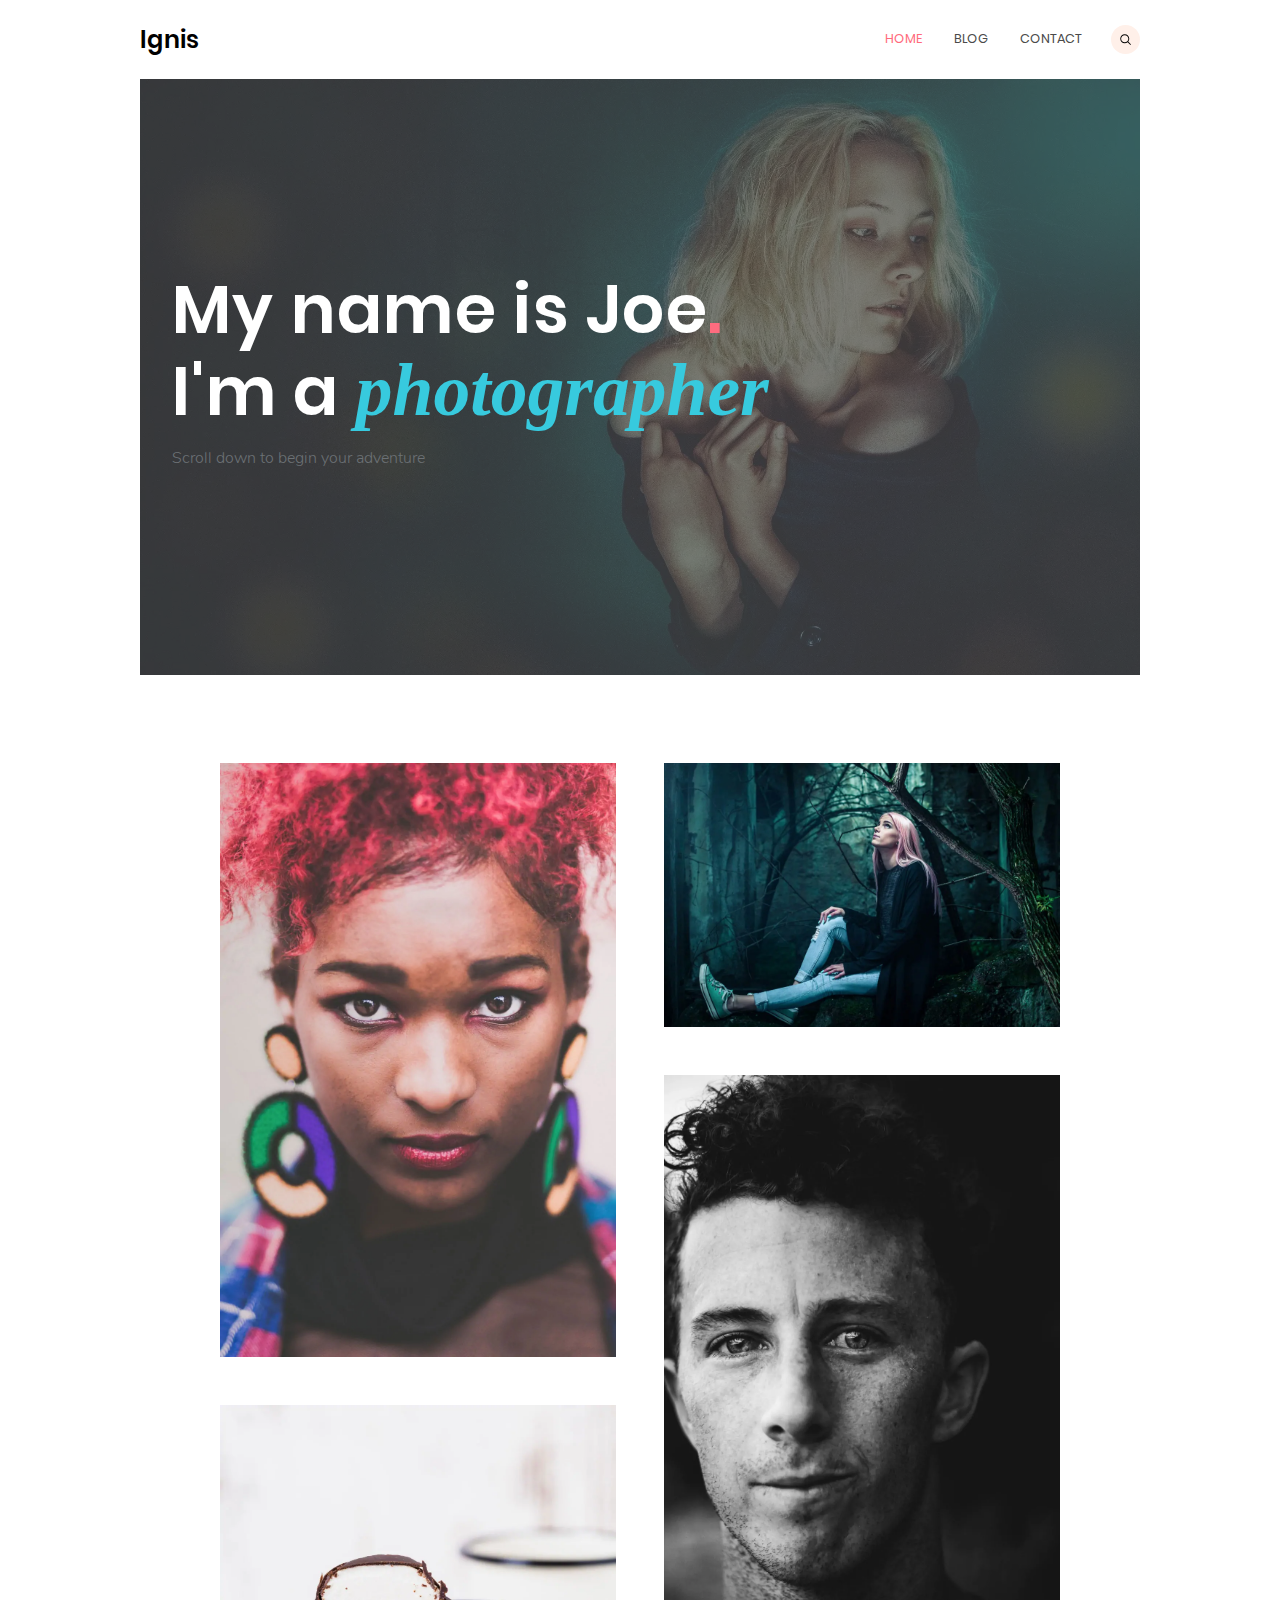
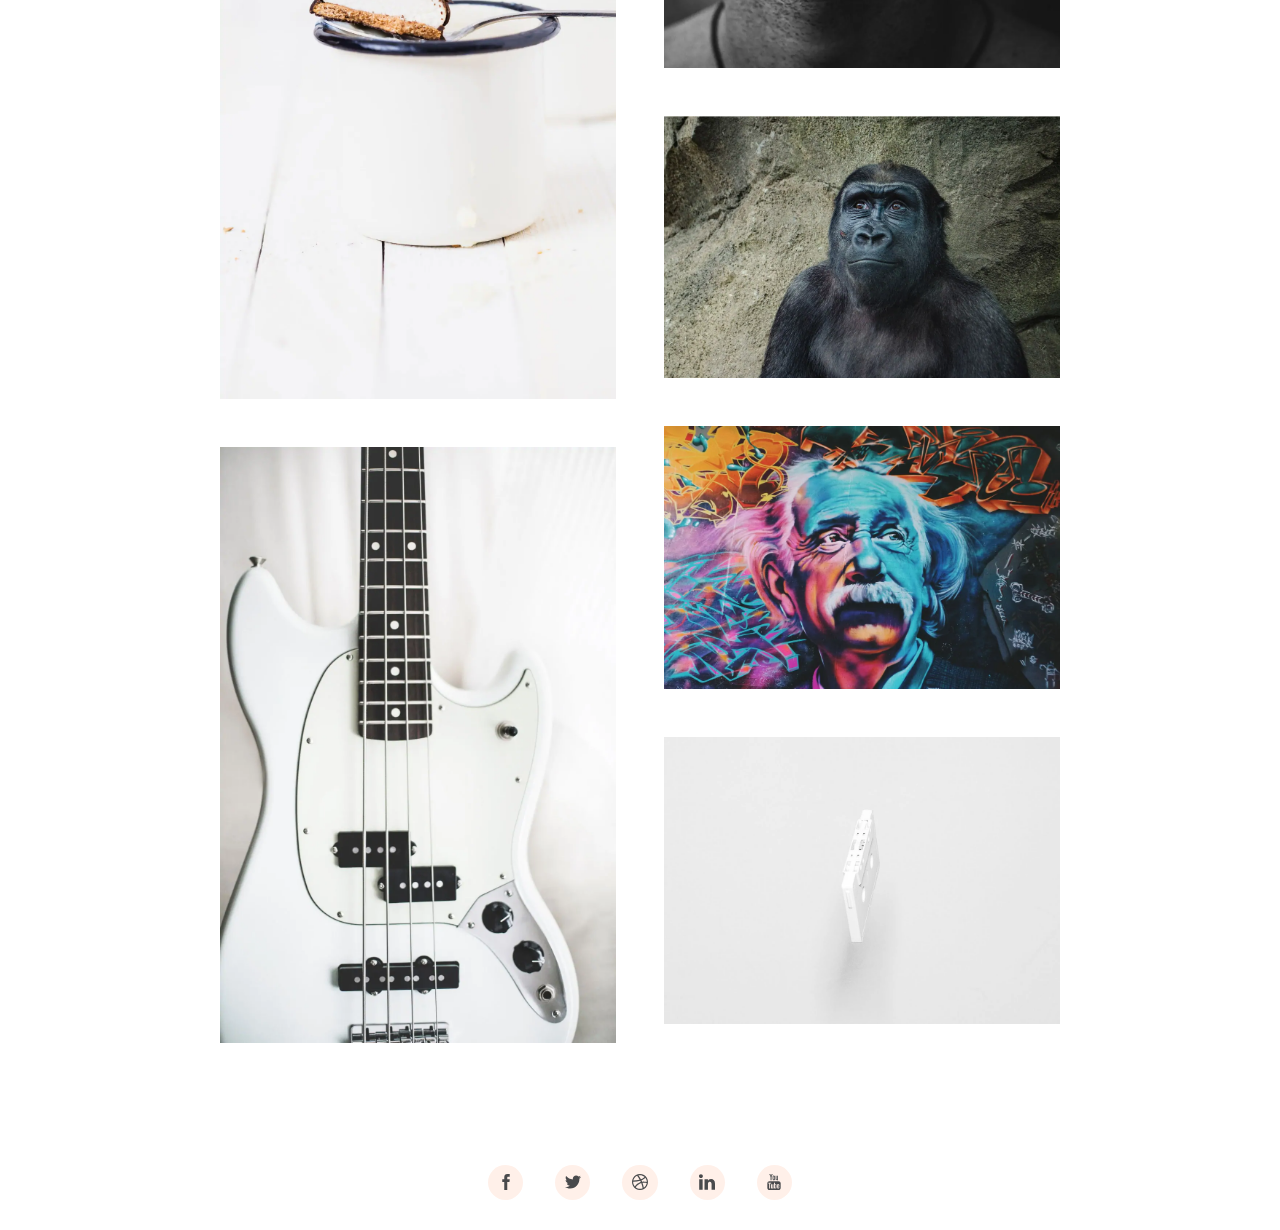
<file: index.html>
<!DOCTYPE html>
<html lang="en">

<head>
    <meta charset="utf-8">
    <meta http-equiv="x-ua-compatible" content="ie=edge"> <!-- Use IE Edge if available -->
    <title>Ignis | Home</title> <!-- Page title -->
    <meta name="description" content="Ignis - Joe's Photography Portfolio"> <!-- Page description -->
    <meta name="viewport" content="width=device-width, initial-scale=1"> <!-- Make sure pixel == pixel on retina and zoom works on touch -->
    <!-- <link rel="apple-touch-icon" href="apple-touch-icon.png"> Website icons -->
    <link rel="stylesheet" type="text/css" href="styles/style.css"> <!-- Main CSS -->
</head>

<body class="home">

    <!-- Header -->
    <header class="page-header">
        <h1 class="site-title"><a href="index.html">Ignis</a></h1>
        <nav class="header-nav">
            <ul>
                <li class="menu-item active"><a href="#">Home</a></li>
                <li class="menu-item"><a href="blog.html">Blog</a></li>
                <li class="menu-item"><a href="contact.html">Contact</a></li>
                <a class="menu-item menu-item-search" onclick="showSearch()">
                    <svg class="search-icon" version="1.1" xmlns="http://www.w3.org/2000/svg" viewBox="0 0 512 512" xmlns:xlink="http://www.w3.org/1999/xlink" enable-background="new 0 0 512 512">
                        <g>
                            <path d="M495,466.2L377.2,348.4c29.2-35.6,46.8-81.2,46.8-130.9C424,103.5,331.5,11,217.5,11C103.4,11,11,103.5,11,217.5   S103.4,424,217.5,424c49.7,0,95.2-17.5,130.8-46.7L466.1,495c8,8,20.9,8,28.9,0C503,487.1,503,474.1,495,466.2z M217.5,382.9   C126.2,382.9,52,308.7,52,217.5S126.2,52,217.5,52C308.7,52,383,126.3,383,217.5S308.7,382.9,217.5,382.9z" />
                        </g>
                    </svg>
                </a>
            </ul>
            <form class="search-with-button" action="">
                <input type="search" name="search" placeholder="Search..." />
                <button type="submit">Search</button>
            </form>
        </nav>
        <button class="nav-toggle-open" onclick="toggleNavOn()" type="button">&#9776;</button>
        <nav class="header-nav--small">
            <button class="nav-toggle-close" onclick="toggleNavOff()" type="button">&#10799;</button>
            <ul>
                <li class="menu-item--small"><a href="#">Home</a></li>
                <li class="menu-item--small"><a href="blog.html">Blog</a></li>
                <li class="menu-item--small"><a href="contact.html">Contact</a></li>
            </ul>
        </nav>
    </header>

    <!-- Banner -->
    <section class="hero-section">
        <section class="hero-image"></section>
        <section class="hero-content">
            <h1 class="hero-title">My name is Joe<span class="hero-period">.</span><br />
                I'm a <span class="hero-emphasised">photographer</span></h1>
            <p class="hero-instructions">Scroll down to begin your adventure</p>
        </section>
    </section>

    <!-- Gallery -->
    <section class="gallery-section-1">

        <!-- Portrait -->
        <section class="gallery-item">
            <picture>
                <source type="image/webp" srcset="assets/portrait.webp">
                <source type="image/jpg" srcset="assets/portrait.jpg">
                <img class="gallery-image" src="assets/portrait.jpg" alt="colour portrait" />
            </picture>
            <section class="gallery-item-overlay">
                <a class="category" href="">Portraits</a>
                <h2 class="gallery-title">Lorem ipsum dolor sit amet</h2>
            </section>
        </section>

        <!-- Cup -->
        <section class="gallery-item">
            <picture>
                <source type="image/webp" srcset="assets/cup.webp">
                <source type="image/jpg" srcset="assets/cup.jpg">
                <img class="gallery-image" src="assets/cup.jpg" alt="cup" />
            </picture>
            <section class="gallery-item-overlay">
                <a class="category" href="">Food</a>
                <h2 class="gallery-title">Lorem ipsum dolor sit amet</h2>
            </section>
        </section>

        <!-- Guitar -->
        <section class="gallery-item">
            <picture>
                <source type="image/webp" srcset="assets/guitar.webp">
                <source type="image/jpg" srcset="assets/guitar.jpg">
                <img class="gallery-image" src="assets/guitar.jpg" alt="guitar" />
            </picture>
            <section class="gallery-item-overlay">
                <a class="category" href="">Music</a>
                <h2 class="gallery-title">Lorem ipsum dolor sit amet</h2>
            </section>
        </section>
    </section>

    <!-- Gallery -->
    <section class="gallery-section-2">

        <!-- Woods -->
        <section class="gallery-item">
            <picture>
                <source type="image/webp" srcset="assets/woods.webp">
                <source type="image/jpg" srcset="assets/woods.jpg">
                <img class="gallery-image" src="assets/woods.jpg" alt="portrait in woods" />
            </picture>
            <section class="gallery-item-overlay">
                <a class="category" href="">Landscapes</a>
                <h2 class="gallery-title">Lorem ipsum dolor sit amet</h2>
            </section>
        </section>

        <!-- Portrait B&W -->
        <section class="gallery-item">
            <picture>
                <source type="image/webp" srcset="assets/portraitBW.webp">
                <source type="image/jpg" srcset="assets/portraitBW.jpg">
                <img class="gallery-image" src="assets/portraitBW.jpg" alt="portrait in black and white" />
            </picture>
            <section class="gallery-item-overlay">
                <a class="category" href="">Portraits</a>
                <h2 class="gallery-title">Lorem ipsum dolor sit amet</h2>
            </section>
        </section>

        <!-- Gorilla -->
        <section class="gallery-item">
            <picture>
                <source type="image/webp" srcset="assets/gorilla.webp">
                <source type="image/jpg" srcset="assets/gorilla.jpg">
                <img class="gallery-image" src="assets/gorilla.jpg" alt="gorilla" />
            </picture>
            <section class="gallery-item-overlay">
                <a class="category" href="">Animals</a>
                <h2 class="gallery-title">Lorem ipsum dolor sit amet</h2>
            </section>
        </section>

        <!-- Graffiti -->
        <section class="gallery-item">
            <picture>
                <source type="image/webp" srcset="assets/graf.webp">
                <source type="image/jpg" srcset="assets/graf.jpg">
                <img class="gallery-image" src="assets/graf.jpg" alt="graffiti" />
            </picture>
            <section class="gallery-item-overlay">
                <a class="category" href="">Graffiti</a>
                <h2 class="gallery-title">Lorem ipsum dolor sit amet</h2>
            </section>
        </section>

        <!-- Tape -->
        <section class="gallery-item">
            <picture>
                <source type="image/webp" srcset="assets/tape.webp">
                <source type="image/jpg" srcset="assets/tape.jpg">
                <img class="gallery-image" src="assets/tape.jpg" alt="cassette tape" />
            </picture>
            <section class="gallery-item-overlay">
                <a class="category" href="">Lifestyle</a>
                <h2 class="gallery-title">Lorem ipsum dolor sit amet</h2>
            </section>
        </section>
    </section>

    <footer class="footer">
        <nav class="footer-nav">
            <section class="socials">
                <!-- Facebook Social SVG -->
                <a class="menu-item" href="" rel="external" aria-label="Follow Joe on Facebook" title="Follow Joe on Facebook"><svg aria-hidden="true" class="social-icon" version="1.1" xmlns="http://www.w3.org/2000/svg" xmlns:xlink="http://www.w3.org/1999/xlink"
                        x="0px" y="0px" viewBox="0 0 512 512" style="enable-background:new 0 0 512 512;" xml:space="preserve">
                        <g>
                            <path d="M296.296,512H200.36V256h-64v-88.225l64-0.029l-0.104-51.976C200.256,43.794,219.773,0,304.556,0h70.588v88.242h-44.115 c-33.016,0-34.604,12.328-34.604,35.342l-0.131,44.162h79.346l-9.354,88.225L296.36,256L296.296,512z" />
                        </g>
                    </svg></a>

                <!-- Twitter Social SVG -->
                <a class="menu-item" href="" rel="external" aria-label="Follow Joe on Twitter" title="Follow Joe on Twitter"><svg aria-hidden="true" class="social-icon" version="1.1" xmlns="http://www.w3.org/2000/svg" xmlns:xlink="http://www.w3.org/1999/xlink"
                        x="0px" y="0px" viewBox="0 0 612 612" style="enable-background:new 0 0 612 612;" xml:space="preserve">
                        <g>
                            <path d="M612,116.258c-22.525,9.981-46.694,16.75-72.088,19.772c25.929-15.527,45.777-40.155,55.184-69.411 c-24.322,14.379-51.169,24.82-79.775,30.48c-22.907-24.437-55.49-39.658-91.63-39.658c-69.334,0-125.551,56.217-125.551,125.513 c0,9.828,1.109,19.427,3.251,28.606C197.065,206.32,104.556,156.337,42.641,80.386c-10.823,18.51-16.98,40.078-16.98,63.101 c0,43.559,22.181,81.993,55.835,104.479c-20.575-0.688-39.926-6.348-56.867-15.756v1.568c0,60.806,43.291,111.554,100.693,123.104 c-10.517,2.83-21.607,4.398-33.08,4.398c-8.107,0-15.947-0.803-23.634-2.333c15.985,49.907,62.336,86.199,117.253,87.194 c-42.947,33.654-97.099,53.655-155.916,53.655c-10.134,0-20.116-0.612-29.944-1.721c55.567,35.681,121.536,56.485,192.438,56.485 c230.948,0,357.188-191.291,357.188-357.188l-0.421-16.253C573.872,163.526,595.211,141.422,612,116.258z" />
                        </g>
                    </svg></a>

                <!-- Dribbble Social SVG -->
                <a class="menu-item" href="" rel="external" aria-label="Follow Joe on Dribbble" title="Follow Joe on Dribbble"><svg aria-hidden="true" class="social-icon" version="1.1" xmlns="http://www.w3.org/2000/svg" xmlns:xlink="http://www.w3.org/1999/xlink"
                        x="0px" y="0px" viewBox="0 0 438.533 438.533" style="enable-background:new 0 0 438.533 438.533;" xml:space="preserve">
                        <g>
                            <path d="M409.133,109.203c-19.608-33.592-46.205-60.189-79.798-79.796C295.736,9.801,259.058,0,219.273,0 c-39.781,0-76.47,9.801-110.063,29.407c-33.595,19.604-60.192,46.201-79.8,79.796C9.801,142.8,0,179.489,0,219.267 c0,39.78,9.804,76.463,29.407,110.062c19.607,33.592,46.204,60.189,79.799,79.798c33.597,19.605,70.283,29.407,110.063,29.407 s76.47-9.802,110.065-29.407c33.593-19.602,60.189-46.206,79.795-79.798c19.603-33.596,29.403-70.284,29.403-110.062 C438.533,179.485,428.732,142.795,409.133,109.203z M219.27,31.977c47.201,0,88.41,15.607,123.621,46.82l-3.569,4.993 c-1.427,2.002-4.996,5.852-10.704,11.565c-5.709,5.708-11.943,11.136-18.699,16.274c-6.762,5.14-15.94,10.992-27.555,17.559 c-11.611,6.567-23.982,12.328-37.117,17.276c-21.887-40.355-45.296-76.709-70.231-109.064 C190.055,33.784,204.805,31.977,219.27,31.977z M72.524,103.06c18.271-23.026,40.537-40.73,66.806-53.1 c23.601,31.405,46.82,67.381,69.662,107.921c-57.862,15.227-115.532,22.841-173.014,22.838 C42.072,151.98,54.253,126.091,72.524,103.06z M44.54,286.794c-8.376-21.412-12.563-43.923-12.563-67.527 c0-2.666,0.098-4.665,0.286-5.996c68.905,0,132.955-8.848,192.149-26.553c6.092,11.8,11.136,22.364,15.133,31.693 c-0.771,0.38-1.999,0.806-3.713,1.283c-1.719,0.476-2.953,0.806-3.721,0.999l-10.561,3.711 c-7.236,2.666-16.708,7.235-28.409,13.703c-11.704,6.478-24.123,14.182-37.257,23.13c-13.134,8.949-26.696,20.797-40.684,35.553 c-13.99,14.75-25.743,30.591-35.26,47.53C64.713,327.381,52.914,308.2,44.54,286.794z M219.27,406.56 c-44.54,0-84.32-14.277-119.343-42.825l4.283,3.142c6.661-14.66,16.462-28.746,29.408-42.257 c12.944-13.511,25.41-24.413,37.401-32.695c11.991-8.274,25.028-16.077,39.115-23.414c14.084-7.323,23.691-11.991,28.835-13.983 c5.14-1.998,9.233-3.572,12.278-4.716l0.568-0.287h0.575c18.647,48.916,31.977,96.313,39.968,142.184 C268.756,401.611,244.397,406.557,219.27,406.56z M376.876,320.479c-14.086,21.796-31.696,39.834-52.817,54.104 c-7.81-43.776-19.985-88.415-36.549-133.902c37.877-5.907,76.8-3.142,116.771,8.274 C400.092,274.841,390.955,298.687,376.876,320.479z M403.706,216.698c-1.903-0.378-4.285-0.81-7.139-1.283 c-2.854-0.473-6.331-1.047-10.424-1.713c-4.087-0.666-8.662-1.283-13.702-1.855c-5.045-0.571-10.421-1.093-16.136-1.569 c-5.708-0.478-11.8-0.855-18.268-1.143c-6.479-0.284-13.042-0.428-19.705-0.428c-6.656,0-13.657,0.193-20.981,0.571 c-7.326,0.375-14.414,1.049-21.265,1.999c-0.575-0.953-1.287-2.524-2.143-4.714c-0.855-2.187-1.479-3.855-1.848-4.997 c-3.621-7.994-7.81-17.036-12.573-27.121c13.134-5.333,25.652-11.469,37.555-18.418c11.892-6.949,21.402-13.131,28.544-18.555 c7.139-5.43,13.895-11.188,20.27-17.277c6.379-6.09,10.513-10.323,12.423-12.703c1.906-2.384,3.713-4.714,5.424-6.995l0.287-0.288 c27.788,33.88,41.974,72.897,42.538,117.059L403.706,216.698z" />
                        </g>
                    </svg></a>

                <!-- LinkedIn Social SVG -->
                <a class="menu-item" href="" rel="external" aria-label="Follow Joe on LinkedIn" title="Follow Joe on LinkedIn"><svg aria-hidden="true" class="social-icon" version="1.1" xmlns="http://www.w3.org/2000/svg" xmlns:xlink="http://www.w3.org/1999/xlink"
                        x="0px" y="0px" viewBox="0 0 430.117 430.117" style="enable-background:new 0 0 430.117 430.117;" xml:space="preserve">
                        <g>
                            <path d="M430.117,261.543V420.56h-92.188V272.193c0-37.271-13.334-62.707-46.703-62.707 c-25.473,0-40.632,17.142-47.301,33.724c-2.432,5.928-3.058,14.179-3.058,22.477V420.56h-92.219c0,0,1.242-251.285,0-277.32h92.21 v39.309c-0.187,0.294-0.43,0.611-0.606,0.896h0.606v-0.896c12.251-18.869,34.13-45.824,83.102-45.824 C384.633,136.724,430.117,176.361,430.117,261.543z M52.183,9.558C20.635,9.558,0,30.251,0,57.463 c0,26.619,20.038,47.94,50.959,47.94h0.616c32.159,0,52.159-21.317,52.159-47.94C103.128,30.251,83.734,9.558,52.183,9.558z M5.477,420.56h92.184v-277.32H5.477V420.56z" />
                        </g>
                    </svg></a>

                <!-- YouTube Social SVG -->
                <a class="menu-item" href="" rel="external" aria-label="Follow Joe on YouTube" title="Follow Joe on YouTube"><svg aria-hidden="true" class="social-icon" version="1.1" xmlns="http://www.w3.org/2000/svg" xmlns:xlink="http://www.w3.org/1999/xlink"
                        x="0px" y="0px" viewBox="0 0 90 90" style="enable-background:new 0 0 90 90;" xml:space="preserve">
                        <g>
                            <path d="M70.939,65.832H66l0.023-2.869c0-1.275,1.047-2.318,2.326-2.318h0.315c1.282,0,2.332,1.043,2.332,2.318 L70.939,65.832z M52.413,59.684c-1.253,0-2.278,0.842-2.278,1.873V75.51c0,1.029,1.025,1.869,2.278,1.869 c1.258,0,2.284-0.84,2.284-1.869V61.557C54.697,60.525,53.671,59.684,52.413,59.684z M82.5,51.879v26.544 C82.5,84.79,76.979,90,70.23,90H19.771C13.02,90,7.5,84.79,7.5,78.423V51.879c0-6.367,5.52-11.578,12.271-11.578H70.23 C76.979,40.301,82.5,45.512,82.5,51.879z M23.137,81.305l-0.004-27.961l6.255,0.002v-4.143l-16.674-0.025v4.073l5.205,0.015v28.039 H23.137z M41.887,57.509h-5.215v14.931c0,2.16,0.131,3.24-0.008,3.621c-0.424,1.158-2.33,2.388-3.073,0.125 c-0.126-0.396-0.015-1.591-0.017-3.643l-0.021-15.034h-5.186l0.016,14.798c0.004,2.268-0.051,3.959,0.018,4.729 c0.127,1.357,0.082,2.939,1.341,3.843c2.346,1.69,6.843-0.252,7.968-2.668l-0.01,3.083l4.188,0.005L41.887,57.509L41.887,57.509z M58.57,74.607L58.559,62.18c-0.004-4.736-3.547-7.572-8.356-3.74l0.021-9.239l-5.209,0.008l-0.025,31.89l4.284-0.062l0.39-1.986 C55.137,84.072,58.578,80.631,58.57,74.607z M74.891,72.96l-3.91,0.021c-0.002,0.155-0.008,0.334-0.01,0.529v2.182 c0,1.168-0.965,2.119-2.137,2.119h-0.766c-1.174,0-2.139-0.951-2.139-2.119V75.45v-2.4v-3.097h8.954v-3.37 c0-2.463-0.063-4.925-0.267-6.333c-0.641-4.454-6.893-5.161-10.051-2.881c-0.991,0.712-1.748,1.665-2.188,2.945 c-0.444,1.281-0.665,3.031-0.665,5.254v7.41C61.714,85.296,76.676,83.555,74.891,72.96z M54.833,32.732 c0.269,0.654,0.687,1.184,1.254,1.584c0.56,0.394,1.276,0.592,2.134,0.592c0.752,0,1.418-0.203,1.998-0.622 c0.578-0.417,1.065-1.04,1.463-1.871l-0.099,2.046h5.813V9.74H62.82v19.24c0,1.042-0.858,1.895-1.907,1.895 c-1.043,0-1.904-0.853-1.904-1.895V9.74h-4.776v16.674c0,2.124,0.039,3.54,0.102,4.258C54.4,31.385,54.564,32.069,54.833,32.732z M37.217,18.77c0-2.373,0.198-4.226,0.591-5.562c0.396-1.331,1.107-2.401,2.137-3.208c1.027-0.811,2.342-1.217,3.941-1.217 c1.345,0,2.497,0.264,3.459,0.781c0.967,0.52,1.713,1.195,2.23,2.028c0.527,0.836,0.885,1.695,1.076,2.574 c0.195,0.891,0.291,2.235,0.291,4.048v6.252c0,2.293-0.092,3.98-0.271,5.051c-0.177,1.074-0.557,2.07-1.146,3.004 c-0.58,0.924-1.329,1.615-2.237,2.056c-0.918,0.445-1.968,0.663-3.154,0.663c-1.325,0-2.441-0.183-3.361-0.565 c-0.923-0.38-1.636-0.953-2.144-1.714c-0.513-0.762-0.874-1.69-1.092-2.772c-0.219-1.081-0.323-2.707-0.323-4.874L37.217,18.77 L37.217,18.77z M41.77,28.59c0,1.4,1.042,2.543,2.311,2.543c1.27,0,2.308-1.143,2.308-2.543V15.43c0-1.398-1.038-2.541-2.308-2.541 c-1.269,0-2.311,1.143-2.311,2.541V28.59z M25.682,35.235h5.484l0.006-18.96l6.48-16.242h-5.998l-3.445,12.064L24.715,0h-5.936 l6.894,16.284L25.682,35.235z" />
                        </g>
                    </svg></a>
            </section>
        </nav>
    </footer>

    <script type="text/javascript" src="js/script.js"></script>
    <script type="text/javascript" src="js/modernizr-custom.js">

    </script>
</body>

</html>
</file>
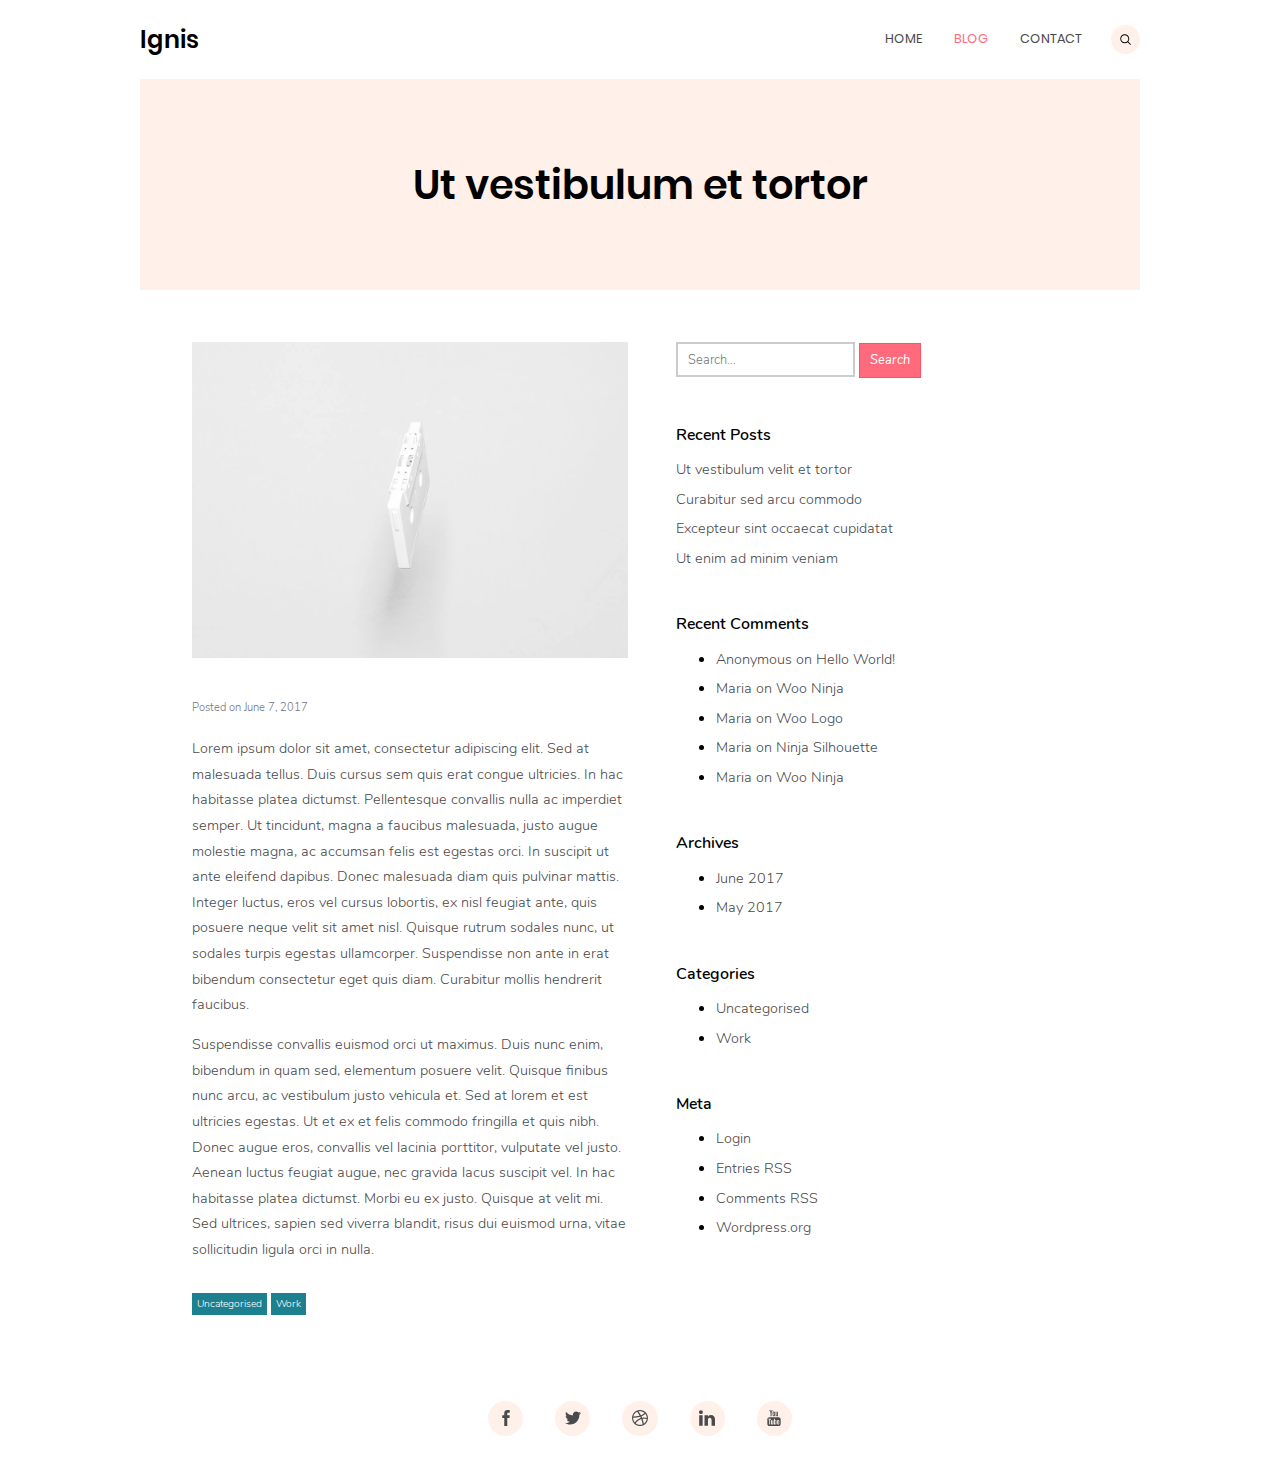
<file: article.html>
<!DOCTYPE html>
<html lang="en">

<head>
    <meta charset="utf-8">
    <meta http-equiv="x-ua-compatible" content="ie=edge"> <!-- Use IE Edge if available -->
    <title>Ignis | Article</title> <!-- Page title -->
    <meta name="description" content="Ignis - Joe's Photography Portfolio"> <!-- Page description -->
    <meta name="viewport" content="width=device-width, initial-scale=1"> <!-- Make sure pixel == pixel on retina and zoom works on touch -->
    <!-- <link rel="apple-touch-icon" href="apple-touch-icon.png"> Website icons -->
    <link rel="stylesheet" type="text/css" href="styles/style.css"> <!-- Main CSS -->
</head>

<body class="article">

    <!-- Header -->
    <header class="page-header">
        <h1 class="site-title"><a href="index.html">Ignis</a></h1>

        <nav class="header-nav">
            <ul>
                <li class="menu-item"><a href="index.html">Home</a></li>
                <li class="menu-item active"><a href="blog.html">Blog</a></li>
                <li class="menu-item"><a href="contact.html">Contact</a></li>
                <a class="menu-item menu-item-search" onclick="showSearch()">
                    <svg class="search-icon" version="1.1" xmlns="http://www.w3.org/2000/svg" viewBox="0 0 512 512" xmlns:xlink="http://www.w3.org/1999/xlink" enable-background="new 0 0 512 512">
                        <g>
                            <path d="M495,466.2L377.2,348.4c29.2-35.6,46.8-81.2,46.8-130.9C424,103.5,331.5,11,217.5,11C103.4,11,11,103.5,11,217.5   S103.4,424,217.5,424c49.7,0,95.2-17.5,130.8-46.7L466.1,495c8,8,20.9,8,28.9,0C503,487.1,503,474.1,495,466.2z M217.5,382.9   C126.2,382.9,52,308.7,52,217.5S126.2,52,217.5,52C308.7,52,383,126.3,383,217.5S308.7,382.9,217.5,382.9z" />
                        </g>
                    </svg>
                </a>
            </ul>
            <form class="search-with-button" action="">
                <input type="search" name="search" placeholder="Search..." />
                <button type="submit">Search</button>
            </form>
        </nav>
        <button class="nav-toggle-open" onclick="toggleNavOn()" type="button">&#9776;</button>
        <nav class="header-nav--small">
            <button class="nav-toggle-close" onclick="toggleNavOff()" type="button">&#10799;</button>
            <ul>
                <li class="menu-item--small"><a href="index.html">Home</a></li>
                <li class="menu-item--small"><a href="blog.html">Blog</a></li>
                <li class="menu-item--small"><a href="contact.html">Contact</a></li>
            </ul>
        </nav>
    </header>

    <!-- Banner -->
    <section class="banner-section">
        <header class="banner-header">
            <h1 class="banner-title">Ut vestibulum et tortor</h1>
        </header>
    </section>

    <!-- Blog Item -->
    <article class="blog-post">
        <picture>
            <source type="image/webp" srcset="assets/tape.webp">
            <source type="image/jpg" srcset="assets/tape.jpg">
            <img class="featured-image" src="assets/tape.jpg" alt="tape" />
        </picture>

        <p class="metadata">Posted on <time>June 7, 2017</time></p>

        <p>Lorem ipsum dolor sit amet, consectetur adipiscing elit. Sed at malesuada tellus. Duis cursus sem quis erat congue ultricies. In hac habitasse platea dictumst. Pellentesque convallis nulla ac imperdiet semper. Ut tincidunt, magna a
            faucibus malesuada, justo augue molestie magna, ac accumsan felis est egestas orci. In suscipit ut ante eleifend dapibus. Donec malesuada diam quis pulvinar mattis. Integer luctus, eros vel cursus lobortis, ex nisl feugiat ante, quis
            posuere neque velit sit amet nisl. Quisque rutrum sodales nunc, ut sodales turpis egestas ullamcorper. Suspendisse non ante in erat bibendum consectetur eget quis diam. Curabitur mollis hendrerit faucibus.</p>

        <p>Suspendisse convallis euismod orci ut maximus. Duis nunc enim, bibendum in quam sed, elementum posuere velit. Quisque finibus nunc arcu, ac vestibulum justo vehicula et. Sed at lorem et est ultricies egestas. Ut et ex et felis commodo
            fringilla et quis nibh. Donec augue eros, convallis vel lacinia porttitor, vulputate vel justo. Aenean luctus feugiat augue, nec gravida lacus suscipit vel. In hac habitasse platea dictumst. Morbi eu ex justo. Quisque at velit mi. Sed
            ultrices, sapien sed viverra blandit, risus dui euismod urna, vitae sollicitudin ligula orci in nulla.</p>

        <a class="category" href="">Uncategorised</a>
        <a class="category" href="">Work</a>
    </article>

    <aside class="blog-sidebar">
        <form class="sidebar-search" action="">
            <input type="search" name="search" placeholder="Search..." />
            <button type="submit">Search</button>
        </form>

        <p class="sidebar-list-title"><strong>Recent Posts</strong></p>
        <ul class="sidebar-list--no-bullets">
            <li><a href="">Ut vestibulum velit et tortor</a></li>
            <li><a href="">Curabitur sed arcu commodo</a></li>
            <li><a href="">Excepteur sint occaecat cupidatat</a></li>
            <li><a href="">Ut enim ad minim veniam</a></li>
        </ul>

        <p class="sidebar-list-title"><strong>Recent Comments</strong></p>
        <ul class="sidebar-list">
            <li><a href="">Anonymous on Hello World!</a></li>
            <li><a href="">Maria on Woo Ninja</a></li>
            <li><a href="">Maria on Woo Logo</a></li>
            <li><a href="">Maria on Ninja Silhouette</a></li>
            <li><a href="">Maria on Woo Ninja</a></li>
        </ul>

        <p class="sidebar-list-title"><strong>Archives</strong></p>
        <ul class="sidebar-list">
            <li><a href="">June 2017</a></li>
            <li><a href="">May 2017</a></li>
        </ul>

        <p class="sidebar-list-title"><strong>Categories</strong></p>
        <ul class="sidebar-list">
            <li><a href="">Uncategorised</a></li>
            <li><a href="">Work</a></li>
        </ul>

        <p class="sidebar-list-title"><strong>Meta</strong></p>
        <ul class="sidebar-list">
            <li><a href="">Login</a></li>
            <li><a href="">Entries RSS</a></li>
            <li><a href="">Comments RSS</a></li>
            <li><a href="">Wordpress.org</a></li>
        </ul>
    </aside>

    <footer class="footer">
        <nav class="footer-nav">
            <section class="socials">
                <!-- Facebook Social SVG -->
                <a class="menu-item" href="" rel="external" aria-label="Follow Joe on Facebook" title="Follow Joe on Facebook"><svg aria-hidden="true" class="social-icon" version="1.1" xmlns="http://www.w3.org/2000/svg" xmlns:xlink="http://www.w3.org/1999/xlink" x="0px" y="0px" viewBox="0 0 512 512" style="enable-background:new 0 0 512 512;" xml:space="preserve">
                        <g>
                            <path d="M296.296,512H200.36V256h-64v-88.225l64-0.029l-0.104-51.976C200.256,43.794,219.773,0,304.556,0h70.588v88.242h-44.115 c-33.016,0-34.604,12.328-34.604,35.342l-0.131,44.162h79.346l-9.354,88.225L296.36,256L296.296,512z" />
                        </g>
                    </svg></a>

                <!-- Twitter Social SVG -->
                <a class="menu-item" href="" rel="external" aria-label="Follow Joe on Twitter" title="Follow Joe on Twitter"><svg aria-hidden="true" class="social-icon" version="1.1" xmlns="http://www.w3.org/2000/svg" xmlns:xlink="http://www.w3.org/1999/xlink" x="0px" y="0px" viewBox="0 0 612 612" style="enable-background:new 0 0 612 612;" xml:space="preserve">
                        <g>
                            <path d="M612,116.258c-22.525,9.981-46.694,16.75-72.088,19.772c25.929-15.527,45.777-40.155,55.184-69.411 c-24.322,14.379-51.169,24.82-79.775,30.48c-22.907-24.437-55.49-39.658-91.63-39.658c-69.334,0-125.551,56.217-125.551,125.513 c0,9.828,1.109,19.427,3.251,28.606C197.065,206.32,104.556,156.337,42.641,80.386c-10.823,18.51-16.98,40.078-16.98,63.101 c0,43.559,22.181,81.993,55.835,104.479c-20.575-0.688-39.926-6.348-56.867-15.756v1.568c0,60.806,43.291,111.554,100.693,123.104 c-10.517,2.83-21.607,4.398-33.08,4.398c-8.107,0-15.947-0.803-23.634-2.333c15.985,49.907,62.336,86.199,117.253,87.194 c-42.947,33.654-97.099,53.655-155.916,53.655c-10.134,0-20.116-0.612-29.944-1.721c55.567,35.681,121.536,56.485,192.438,56.485 c230.948,0,357.188-191.291,357.188-357.188l-0.421-16.253C573.872,163.526,595.211,141.422,612,116.258z" />
                        </g>
                    </svg></a>

                <!-- Dribbble Social SVG -->
                <a class="menu-item" href="" rel="external" aria-label="Follow Joe on Dribbble" title="Follow Joe on Dribbble"><svg aria-hidden="true" class="social-icon" version="1.1" xmlns="http://www.w3.org/2000/svg" xmlns:xlink="http://www.w3.org/1999/xlink" x="0px" y="0px" viewBox="0 0 438.533 438.533" style="enable-background:new 0 0 438.533 438.533;" xml:space="preserve">
                        <g>
                            <path d="M409.133,109.203c-19.608-33.592-46.205-60.189-79.798-79.796C295.736,9.801,259.058,0,219.273,0 c-39.781,0-76.47,9.801-110.063,29.407c-33.595,19.604-60.192,46.201-79.8,79.796C9.801,142.8,0,179.489,0,219.267 c0,39.78,9.804,76.463,29.407,110.062c19.607,33.592,46.204,60.189,79.799,79.798c33.597,19.605,70.283,29.407,110.063,29.407 s76.47-9.802,110.065-29.407c33.593-19.602,60.189-46.206,79.795-79.798c19.603-33.596,29.403-70.284,29.403-110.062 C438.533,179.485,428.732,142.795,409.133,109.203z M219.27,31.977c47.201,0,88.41,15.607,123.621,46.82l-3.569,4.993 c-1.427,2.002-4.996,5.852-10.704,11.565c-5.709,5.708-11.943,11.136-18.699,16.274c-6.762,5.14-15.94,10.992-27.555,17.559 c-11.611,6.567-23.982,12.328-37.117,17.276c-21.887-40.355-45.296-76.709-70.231-109.064 C190.055,33.784,204.805,31.977,219.27,31.977z M72.524,103.06c18.271-23.026,40.537-40.73,66.806-53.1 c23.601,31.405,46.82,67.381,69.662,107.921c-57.862,15.227-115.532,22.841-173.014,22.838 C42.072,151.98,54.253,126.091,72.524,103.06z M44.54,286.794c-8.376-21.412-12.563-43.923-12.563-67.527 c0-2.666,0.098-4.665,0.286-5.996c68.905,0,132.955-8.848,192.149-26.553c6.092,11.8,11.136,22.364,15.133,31.693 c-0.771,0.38-1.999,0.806-3.713,1.283c-1.719,0.476-2.953,0.806-3.721,0.999l-10.561,3.711 c-7.236,2.666-16.708,7.235-28.409,13.703c-11.704,6.478-24.123,14.182-37.257,23.13c-13.134,8.949-26.696,20.797-40.684,35.553 c-13.99,14.75-25.743,30.591-35.26,47.53C64.713,327.381,52.914,308.2,44.54,286.794z M219.27,406.56 c-44.54,0-84.32-14.277-119.343-42.825l4.283,3.142c6.661-14.66,16.462-28.746,29.408-42.257 c12.944-13.511,25.41-24.413,37.401-32.695c11.991-8.274,25.028-16.077,39.115-23.414c14.084-7.323,23.691-11.991,28.835-13.983 c5.14-1.998,9.233-3.572,12.278-4.716l0.568-0.287h0.575c18.647,48.916,31.977,96.313,39.968,142.184 C268.756,401.611,244.397,406.557,219.27,406.56z M376.876,320.479c-14.086,21.796-31.696,39.834-52.817,54.104 c-7.81-43.776-19.985-88.415-36.549-133.902c37.877-5.907,76.8-3.142,116.771,8.274 C400.092,274.841,390.955,298.687,376.876,320.479z M403.706,216.698c-1.903-0.378-4.285-0.81-7.139-1.283 c-2.854-0.473-6.331-1.047-10.424-1.713c-4.087-0.666-8.662-1.283-13.702-1.855c-5.045-0.571-10.421-1.093-16.136-1.569 c-5.708-0.478-11.8-0.855-18.268-1.143c-6.479-0.284-13.042-0.428-19.705-0.428c-6.656,0-13.657,0.193-20.981,0.571 c-7.326,0.375-14.414,1.049-21.265,1.999c-0.575-0.953-1.287-2.524-2.143-4.714c-0.855-2.187-1.479-3.855-1.848-4.997 c-3.621-7.994-7.81-17.036-12.573-27.121c13.134-5.333,25.652-11.469,37.555-18.418c11.892-6.949,21.402-13.131,28.544-18.555 c7.139-5.43,13.895-11.188,20.27-17.277c6.379-6.09,10.513-10.323,12.423-12.703c1.906-2.384,3.713-4.714,5.424-6.995l0.287-0.288 c27.788,33.88,41.974,72.897,42.538,117.059L403.706,216.698z" />
                        </g>
                    </svg></a>

                <!-- LinkedIn Social SVG -->
                <a class="menu-item" href="" rel="external" aria-label="Follow Joe on LinkedIn" title="Follow Joe on LinkedIn"><svg aria-hidden="true" class="social-icon" version="1.1" xmlns="http://www.w3.org/2000/svg" xmlns:xlink="http://www.w3.org/1999/xlink" x="0px" y="0px" viewBox="0 0 430.117 430.117" style="enable-background:new 0 0 430.117 430.117;" xml:space="preserve">
                        <g>
                            <path d="M430.117,261.543V420.56h-92.188V272.193c0-37.271-13.334-62.707-46.703-62.707 c-25.473,0-40.632,17.142-47.301,33.724c-2.432,5.928-3.058,14.179-3.058,22.477V420.56h-92.219c0,0,1.242-251.285,0-277.32h92.21 v39.309c-0.187,0.294-0.43,0.611-0.606,0.896h0.606v-0.896c12.251-18.869,34.13-45.824,83.102-45.824 C384.633,136.724,430.117,176.361,430.117,261.543z M52.183,9.558C20.635,9.558,0,30.251,0,57.463 c0,26.619,20.038,47.94,50.959,47.94h0.616c32.159,0,52.159-21.317,52.159-47.94C103.128,30.251,83.734,9.558,52.183,9.558z M5.477,420.56h92.184v-277.32H5.477V420.56z" />
                        </g>
                    </svg></a>

                <!-- YouTube Social SVG -->
                <a class="menu-item" href="" rel="external" aria-label="Follow Joe on YouTube" title="Follow Joe on YouTube"><svg aria-hidden="true" class="social-icon" version="1.1" xmlns="http://www.w3.org/2000/svg" xmlns:xlink="http://www.w3.org/1999/xlink" x="0px" y="0px" viewBox="0 0 90 90" style="enable-background:new 0 0 90 90;" xml:space="preserve">
                        <g>
                            <path d="M70.939,65.832H66l0.023-2.869c0-1.275,1.047-2.318,2.326-2.318h0.315c1.282,0,2.332,1.043,2.332,2.318 L70.939,65.832z M52.413,59.684c-1.253,0-2.278,0.842-2.278,1.873V75.51c0,1.029,1.025,1.869,2.278,1.869 c1.258,0,2.284-0.84,2.284-1.869V61.557C54.697,60.525,53.671,59.684,52.413,59.684z M82.5,51.879v26.544 C82.5,84.79,76.979,90,70.23,90H19.771C13.02,90,7.5,84.79,7.5,78.423V51.879c0-6.367,5.52-11.578,12.271-11.578H70.23 C76.979,40.301,82.5,45.512,82.5,51.879z M23.137,81.305l-0.004-27.961l6.255,0.002v-4.143l-16.674-0.025v4.073l5.205,0.015v28.039 H23.137z M41.887,57.509h-5.215v14.931c0,2.16,0.131,3.24-0.008,3.621c-0.424,1.158-2.33,2.388-3.073,0.125 c-0.126-0.396-0.015-1.591-0.017-3.643l-0.021-15.034h-5.186l0.016,14.798c0.004,2.268-0.051,3.959,0.018,4.729 c0.127,1.357,0.082,2.939,1.341,3.843c2.346,1.69,6.843-0.252,7.968-2.668l-0.01,3.083l4.188,0.005L41.887,57.509L41.887,57.509z M58.57,74.607L58.559,62.18c-0.004-4.736-3.547-7.572-8.356-3.74l0.021-9.239l-5.209,0.008l-0.025,31.89l4.284-0.062l0.39-1.986 C55.137,84.072,58.578,80.631,58.57,74.607z M74.891,72.96l-3.91,0.021c-0.002,0.155-0.008,0.334-0.01,0.529v2.182 c0,1.168-0.965,2.119-2.137,2.119h-0.766c-1.174,0-2.139-0.951-2.139-2.119V75.45v-2.4v-3.097h8.954v-3.37 c0-2.463-0.063-4.925-0.267-6.333c-0.641-4.454-6.893-5.161-10.051-2.881c-0.991,0.712-1.748,1.665-2.188,2.945 c-0.444,1.281-0.665,3.031-0.665,5.254v7.41C61.714,85.296,76.676,83.555,74.891,72.96z M54.833,32.732 c0.269,0.654,0.687,1.184,1.254,1.584c0.56,0.394,1.276,0.592,2.134,0.592c0.752,0,1.418-0.203,1.998-0.622 c0.578-0.417,1.065-1.04,1.463-1.871l-0.099,2.046h5.813V9.74H62.82v19.24c0,1.042-0.858,1.895-1.907,1.895 c-1.043,0-1.904-0.853-1.904-1.895V9.74h-4.776v16.674c0,2.124,0.039,3.54,0.102,4.258C54.4,31.385,54.564,32.069,54.833,32.732z M37.217,18.77c0-2.373,0.198-4.226,0.591-5.562c0.396-1.331,1.107-2.401,2.137-3.208c1.027-0.811,2.342-1.217,3.941-1.217 c1.345,0,2.497,0.264,3.459,0.781c0.967,0.52,1.713,1.195,2.23,2.028c0.527,0.836,0.885,1.695,1.076,2.574 c0.195,0.891,0.291,2.235,0.291,4.048v6.252c0,2.293-0.092,3.98-0.271,5.051c-0.177,1.074-0.557,2.07-1.146,3.004 c-0.58,0.924-1.329,1.615-2.237,2.056c-0.918,0.445-1.968,0.663-3.154,0.663c-1.325,0-2.441-0.183-3.361-0.565 c-0.923-0.38-1.636-0.953-2.144-1.714c-0.513-0.762-0.874-1.69-1.092-2.772c-0.219-1.081-0.323-2.707-0.323-4.874L37.217,18.77 L37.217,18.77z M41.77,28.59c0,1.4,1.042,2.543,2.311,2.543c1.27,0,2.308-1.143,2.308-2.543V15.43c0-1.398-1.038-2.541-2.308-2.541 c-1.269,0-2.311,1.143-2.311,2.541V28.59z M25.682,35.235h5.484l0.006-18.96l6.48-16.242h-5.998l-3.445,12.064L24.715,0h-5.936 l6.894,16.284L25.682,35.235z" />
                        </g>
                    </svg></a>
            </section>
        </nav>
    </footer>

    <script type="text/javascript" src="js/script.js"></script>
    <script type="text/javascript" src="js/modernizr-custom.js"></script>
</body>

</html>
</file>
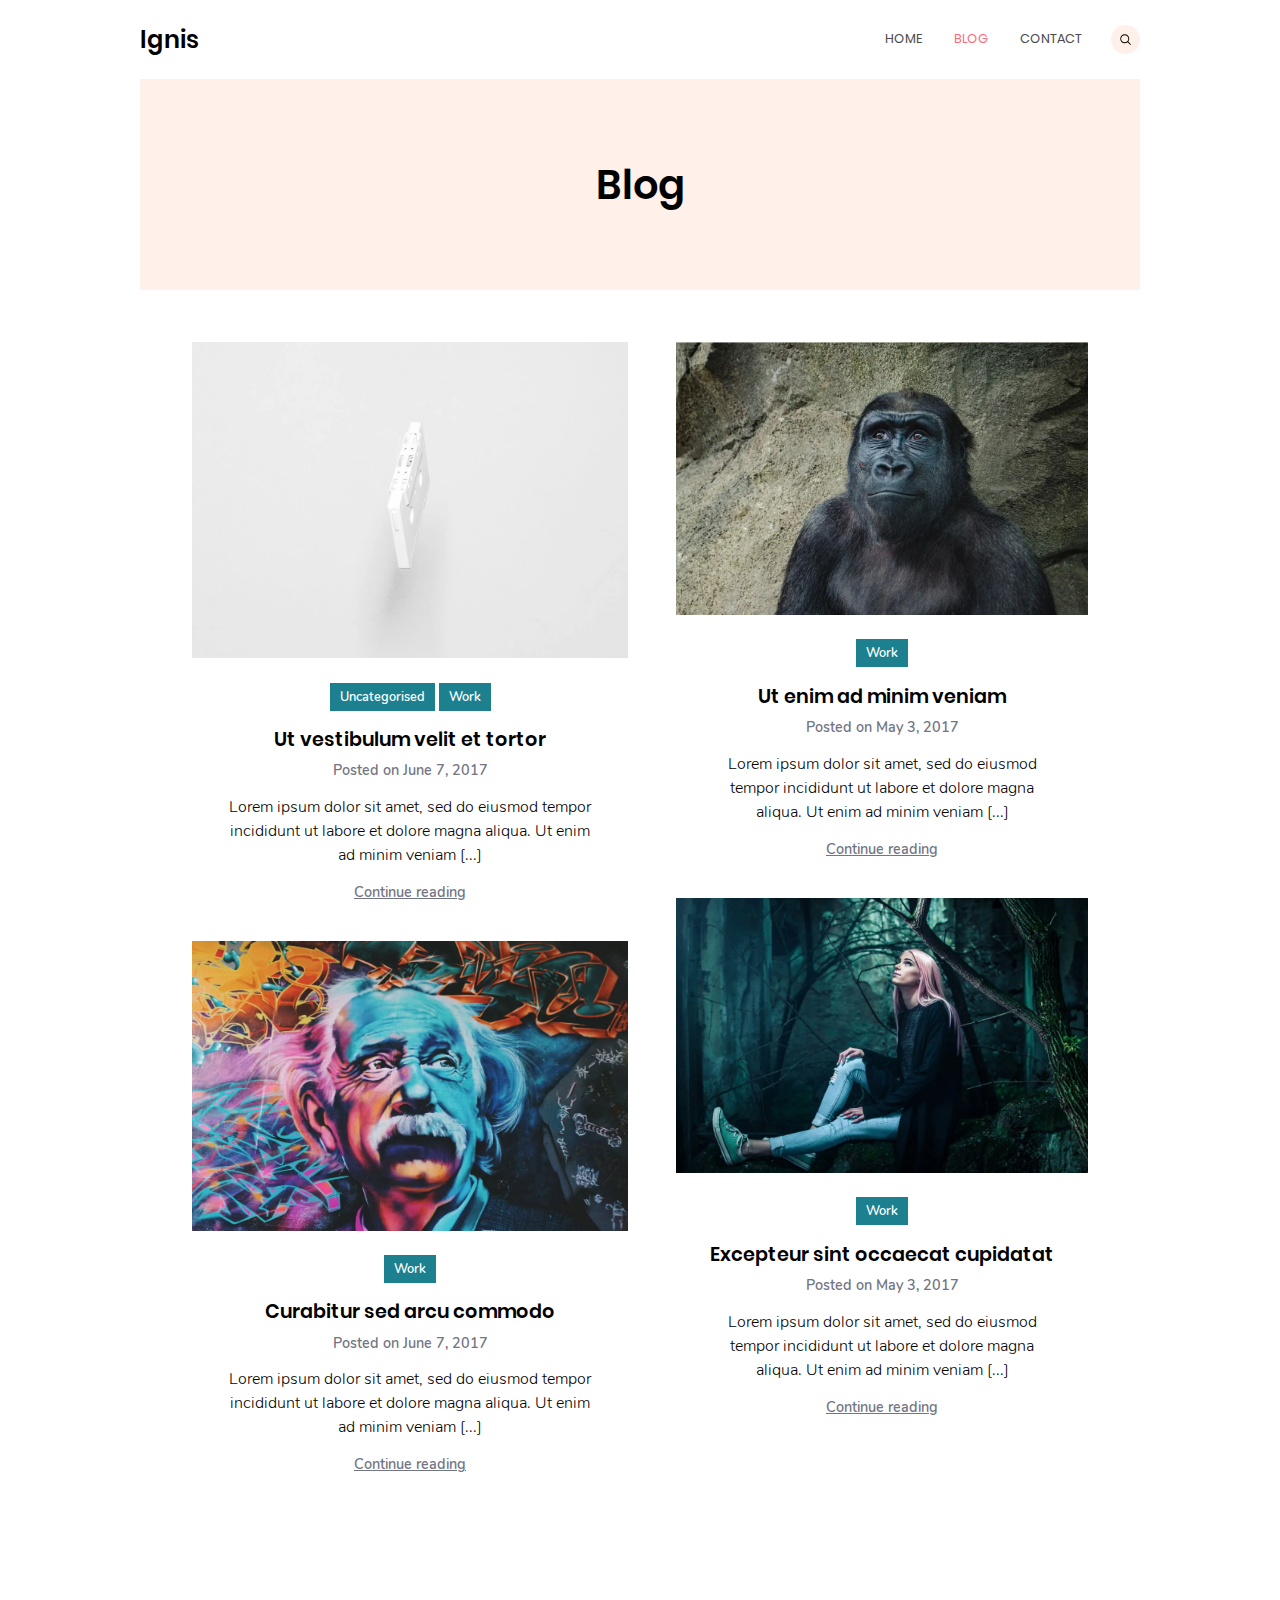
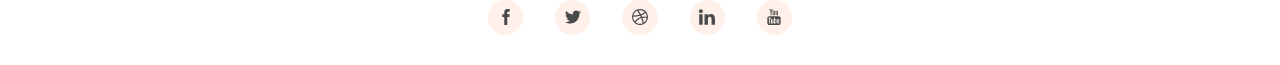
<file: blog.html>
<!DOCTYPE html>
<html lang="en">

<head>
    <meta charset="utf-8">
    <meta http-equiv="x-ua-compatible" content="ie=edge"> <!-- Use IE Edge if available -->
    <title>Ignis | Blog</title> <!-- Page title -->
    <meta name="description" content="Ignis - Joe's Photography Portfolio"> <!-- Page description -->
    <meta name="viewport" content="width=device-width, initial-scale=1"> <!-- Make sure pixel == pixel on retina and zoom works on touch -->
    <!-- <link rel="apple-touch-icon" href="apple-touch-icon.png"> Website icons -->
    <link rel="stylesheet" type="text/css" href="styles/style.css"> <!-- Main CSS -->
</head>

<body class="blog">

    <!-- Header -->
    <header class="page-header">
        <h1 class="site-title"><a href="index.html">Ignis</a></h1>

        <nav class="header-nav">
            <ul>
                <li class="menu-item"><a href="index.html">Home</a></li>
                <li class="menu-item active"><a href="#">Blog</a></li>
                <li class="menu-item"><a href="contact.html">Contact</a></li>
                <a class="menu-item menu-item-search" onclick="showSearch()">
                    <svg class="search-icon" version="1.1" xmlns="http://www.w3.org/2000/svg" viewBox="0 0 512 512" xmlns:xlink="http://www.w3.org/1999/xlink" enable-background="new 0 0 512 512">
                        <g>
                            <path
                                d="M495,466.2L377.2,348.4c29.2-35.6,46.8-81.2,46.8-130.9C424,103.5,331.5,11,217.5,11C103.4,11,11,103.5,11,217.5   S103.4,424,217.5,424c49.7,0,95.2-17.5,130.8-46.7L466.1,495c8,8,20.9,8,28.9,0C503,487.1,503,474.1,495,466.2z M217.5,382.9   C126.2,382.9,52,308.7,52,217.5S126.2,52,217.5,52C308.7,52,383,126.3,383,217.5S308.7,382.9,217.5,382.9z" />
                        </g>
                    </svg>
                </a>
            </ul>
            <form class="search-with-button" action="">
                <input type="search" name="search" placeholder="Search..." />
                <button type="submit">Search</button>
            </form>
        </nav>
        <button class="nav-toggle-open" onclick="toggleNavOn()" type="button">&#9776;</button>
        <nav class="header-nav--small">
            <button class="nav-toggle-close" onclick="toggleNavOff()" type="button">&#10799;</button>
            <ul>
                <li class="menu-item--small"><a href="index.html">Home</a></li>
                <li class="menu-item--small"><a href="#">Blog</a></li>
                <li class="menu-item--small"><a href="contact.html">Contact</a></li>
            </ul>
        </nav>
    </header>

    <!-- Banner -->
    <section class="banner-section">
        <header class="banner-header">
            <h1 class="banner-title">Blog</h1>
        </header>
    </section>

    <!-- Blog Column 1 -->
    <section class="blog-section-1">

        <!-- Blog Item 1 -->
        <article class="blog-card">
            <!-- position this relative -->
            <picture>
                <!-- position this absolute -->
                <source type="image/webp" srcset="assets/tape.webp">
                <source type="image/jpg" srcset="assets/tape.jpg">
                <img src="assets/tape.jpg" alt="tape" />
            </picture>
            <section class="blog-content">
                <a class="category" href="">Uncategorised</a>
                <a class="category" href="">Work</a>
                <h2 class="title">Ut vestibulum velit et tortor</h2>
                <p class="metadata">Posted on <time>June 7, 2017</time></p>
                <p class="excerpt">Lorem ipsum dolor sit amet, sed do eiusmod tempor incididunt ut labore et dolore magna aliqua. Ut enim ad minim veniam </p>
                <p class="read-more"><a href="article.html">Continue reading</a></p>
            </section>
        </article>

        <!-- Blog Item 2 -->
        <article class="blog-card">
            <!-- position this relative -->
            <picture>
                <!-- position this absolute -->
                <source type="image/webp" srcset="assets/graf.webp">
                <source type="image/jpg" srcset="assets/graf.jpg">
                <img src="assets/graf.jpg" alt="tape" />
            </picture>
            <section class="blog-content">
                <a class="category" href="">Work</a>
                <h2 class="title">Curabitur sed arcu commodo</h2>
                <p class="metadata">Posted on <time>June 7, 2017</time></p>
                <p class="excerpt">Lorem ipsum dolor sit amet, sed do eiusmod tempor incididunt ut labore et dolore magna aliqua. Ut enim ad minim veniam </p>
                <p class="read-more"><a href="">Continue reading</a></p>
            </section>
        </article>
    </section>

    <!-- Blog Column 2 -->
    <section class="blog-section-2">

        <!-- Blog Item 3 -->
        <article class="blog-card">
            <!-- position this relative -->
            <picture>
                <!-- position this absolute -->
                <source type="image/webp" srcset="assets/gorilla.webp">
                <source type="image/jpg" srcset="assets/gorilla.jpg">
                <img src="assets/gorilla.jpg" alt="tape" />
            </picture>
            <section class="blog-content">
                <a class="category" href="">Work</a>
                <h2 class="title">Ut enim ad minim veniam</h2>
                <p class="metadata">Posted on <time>May 3, 2017</time></p>
                <p class="excerpt">Lorem ipsum dolor sit amet, sed do eiusmod tempor incididunt ut labore et dolore magna aliqua. Ut enim ad minim veniam </p>
                <p class="read-more"><a href="">Continue reading</a></p>
            </section>
        </article>

        <!-- Blog Item 4 -->
        <article class="blog-card">
            <!-- position this relative -->
            <picture>
                <!-- position this absolute -->
                <source type="image/webp" srcset="assets/woods.webp">
                <source type="image/jpg" srcset="assets/woods.jpg">
                <img src="assets/woods.jpg" alt="tape" />
            </picture>
            <section class="blog-content">
                <a class="category" href="">Work</a>
                <h2 class="title">Excepteur sint occaecat cupidatat</h2>
                <p class="metadata">Posted on <time>May 3, 2017</time></p>
                <p class="excerpt">Lorem ipsum dolor sit amet, sed do eiusmod tempor incididunt ut labore et dolore magna aliqua. Ut enim ad minim veniam </p>
                <p class="read-more"><a href="">Continue reading</a></p>
            </section>
        </article>
    </section>

    <footer class="footer">
        <nav class="footer-nav">
            <section class="socials">
                <!-- Facebook Social SVG -->
                <a class="menu-item" href="" rel="external" aria-label="Follow Joe on Facebook" title="Follow Joe on Facebook"><svg aria-hidden="true" class="social-icon" version="1.1" xmlns="http://www.w3.org/2000/svg"
                        xmlns:xlink="http://www.w3.org/1999/xlink" x="0px" y="0px" viewBox="0 0 512 512" style="enable-background:new 0 0 512 512;" xml:space="preserve">
                        <g>
                            <path
                                d="M296.296,512H200.36V256h-64v-88.225l64-0.029l-0.104-51.976C200.256,43.794,219.773,0,304.556,0h70.588v88.242h-44.115 c-33.016,0-34.604,12.328-34.604,35.342l-0.131,44.162h79.346l-9.354,88.225L296.36,256L296.296,512z" />
                        </g>
                    </svg></a>

                <!-- Twitter Social SVG -->
                <a class="menu-item" href="" rel="external" aria-label="Follow Joe on Twitter" title="Follow Joe on Twitter"><svg aria-hidden="true" class="social-icon" version="1.1" xmlns="http://www.w3.org/2000/svg"
                        xmlns:xlink="http://www.w3.org/1999/xlink" x="0px" y="0px" viewBox="0 0 612 612" style="enable-background:new 0 0 612 612;" xml:space="preserve">
                        <g>
                            <path
                                d="M612,116.258c-22.525,9.981-46.694,16.75-72.088,19.772c25.929-15.527,45.777-40.155,55.184-69.411 c-24.322,14.379-51.169,24.82-79.775,30.48c-22.907-24.437-55.49-39.658-91.63-39.658c-69.334,0-125.551,56.217-125.551,125.513 c0,9.828,1.109,19.427,3.251,28.606C197.065,206.32,104.556,156.337,42.641,80.386c-10.823,18.51-16.98,40.078-16.98,63.101 c0,43.559,22.181,81.993,55.835,104.479c-20.575-0.688-39.926-6.348-56.867-15.756v1.568c0,60.806,43.291,111.554,100.693,123.104 c-10.517,2.83-21.607,4.398-33.08,4.398c-8.107,0-15.947-0.803-23.634-2.333c15.985,49.907,62.336,86.199,117.253,87.194 c-42.947,33.654-97.099,53.655-155.916,53.655c-10.134,0-20.116-0.612-29.944-1.721c55.567,35.681,121.536,56.485,192.438,56.485 c230.948,0,357.188-191.291,357.188-357.188l-0.421-16.253C573.872,163.526,595.211,141.422,612,116.258z" />
                        </g>
                    </svg></a>

                <!-- Dribbble Social SVG -->
                <a class="menu-item" href="" rel="external" aria-label="Follow Joe on Dribbble" title="Follow Joe on Dribbble"><svg aria-hidden="true" class="social-icon" version="1.1" xmlns="http://www.w3.org/2000/svg"
                        xmlns:xlink="http://www.w3.org/1999/xlink" x="0px" y="0px" viewBox="0 0 438.533 438.533" style="enable-background:new 0 0 438.533 438.533;" xml:space="preserve">
                        <g>
                            <path
                                d="M409.133,109.203c-19.608-33.592-46.205-60.189-79.798-79.796C295.736,9.801,259.058,0,219.273,0 c-39.781,0-76.47,9.801-110.063,29.407c-33.595,19.604-60.192,46.201-79.8,79.796C9.801,142.8,0,179.489,0,219.267 c0,39.78,9.804,76.463,29.407,110.062c19.607,33.592,46.204,60.189,79.799,79.798c33.597,19.605,70.283,29.407,110.063,29.407 s76.47-9.802,110.065-29.407c33.593-19.602,60.189-46.206,79.795-79.798c19.603-33.596,29.403-70.284,29.403-110.062 C438.533,179.485,428.732,142.795,409.133,109.203z M219.27,31.977c47.201,0,88.41,15.607,123.621,46.82l-3.569,4.993 c-1.427,2.002-4.996,5.852-10.704,11.565c-5.709,5.708-11.943,11.136-18.699,16.274c-6.762,5.14-15.94,10.992-27.555,17.559 c-11.611,6.567-23.982,12.328-37.117,17.276c-21.887-40.355-45.296-76.709-70.231-109.064 C190.055,33.784,204.805,31.977,219.27,31.977z M72.524,103.06c18.271-23.026,40.537-40.73,66.806-53.1 c23.601,31.405,46.82,67.381,69.662,107.921c-57.862,15.227-115.532,22.841-173.014,22.838 C42.072,151.98,54.253,126.091,72.524,103.06z M44.54,286.794c-8.376-21.412-12.563-43.923-12.563-67.527 c0-2.666,0.098-4.665,0.286-5.996c68.905,0,132.955-8.848,192.149-26.553c6.092,11.8,11.136,22.364,15.133,31.693 c-0.771,0.38-1.999,0.806-3.713,1.283c-1.719,0.476-2.953,0.806-3.721,0.999l-10.561,3.711 c-7.236,2.666-16.708,7.235-28.409,13.703c-11.704,6.478-24.123,14.182-37.257,23.13c-13.134,8.949-26.696,20.797-40.684,35.553 c-13.99,14.75-25.743,30.591-35.26,47.53C64.713,327.381,52.914,308.2,44.54,286.794z M219.27,406.56 c-44.54,0-84.32-14.277-119.343-42.825l4.283,3.142c6.661-14.66,16.462-28.746,29.408-42.257 c12.944-13.511,25.41-24.413,37.401-32.695c11.991-8.274,25.028-16.077,39.115-23.414c14.084-7.323,23.691-11.991,28.835-13.983 c5.14-1.998,9.233-3.572,12.278-4.716l0.568-0.287h0.575c18.647,48.916,31.977,96.313,39.968,142.184 C268.756,401.611,244.397,406.557,219.27,406.56z M376.876,320.479c-14.086,21.796-31.696,39.834-52.817,54.104 c-7.81-43.776-19.985-88.415-36.549-133.902c37.877-5.907,76.8-3.142,116.771,8.274 C400.092,274.841,390.955,298.687,376.876,320.479z M403.706,216.698c-1.903-0.378-4.285-0.81-7.139-1.283 c-2.854-0.473-6.331-1.047-10.424-1.713c-4.087-0.666-8.662-1.283-13.702-1.855c-5.045-0.571-10.421-1.093-16.136-1.569 c-5.708-0.478-11.8-0.855-18.268-1.143c-6.479-0.284-13.042-0.428-19.705-0.428c-6.656,0-13.657,0.193-20.981,0.571 c-7.326,0.375-14.414,1.049-21.265,1.999c-0.575-0.953-1.287-2.524-2.143-4.714c-0.855-2.187-1.479-3.855-1.848-4.997 c-3.621-7.994-7.81-17.036-12.573-27.121c13.134-5.333,25.652-11.469,37.555-18.418c11.892-6.949,21.402-13.131,28.544-18.555 c7.139-5.43,13.895-11.188,20.27-17.277c6.379-6.09,10.513-10.323,12.423-12.703c1.906-2.384,3.713-4.714,5.424-6.995l0.287-0.288 c27.788,33.88,41.974,72.897,42.538,117.059L403.706,216.698z" />
                        </g>
                    </svg></a>

                <!-- LinkedIn Social SVG -->
                <a class="menu-item" href="" rel="external" aria-label="Follow Joe on LinkedIn" title="Follow Joe on LinkedIn"><svg aria-hidden="true" class="social-icon" version="1.1" xmlns="http://www.w3.org/2000/svg"
                        xmlns:xlink="http://www.w3.org/1999/xlink" x="0px" y="0px" viewBox="0 0 430.117 430.117" style="enable-background:new 0 0 430.117 430.117;" xml:space="preserve">
                        <g>
                            <path
                                d="M430.117,261.543V420.56h-92.188V272.193c0-37.271-13.334-62.707-46.703-62.707 c-25.473,0-40.632,17.142-47.301,33.724c-2.432,5.928-3.058,14.179-3.058,22.477V420.56h-92.219c0,0,1.242-251.285,0-277.32h92.21 v39.309c-0.187,0.294-0.43,0.611-0.606,0.896h0.606v-0.896c12.251-18.869,34.13-45.824,83.102-45.824 C384.633,136.724,430.117,176.361,430.117,261.543z M52.183,9.558C20.635,9.558,0,30.251,0,57.463 c0,26.619,20.038,47.94,50.959,47.94h0.616c32.159,0,52.159-21.317,52.159-47.94C103.128,30.251,83.734,9.558,52.183,9.558z M5.477,420.56h92.184v-277.32H5.477V420.56z" />
                        </g>
                    </svg></a>

                <!-- YouTube Social SVG -->
                <a class="menu-item" href="" rel="external" aria-label="Follow Joe on YouTube" title="Follow Joe on YouTube"><svg aria-hidden="true" class="social-icon" version="1.1" xmlns="http://www.w3.org/2000/svg"
                        xmlns:xlink="http://www.w3.org/1999/xlink" x="0px" y="0px" viewBox="0 0 90 90" style="enable-background:new 0 0 90 90;" xml:space="preserve">
                        <g>
                            <path
                                d="M70.939,65.832H66l0.023-2.869c0-1.275,1.047-2.318,2.326-2.318h0.315c1.282,0,2.332,1.043,2.332,2.318 L70.939,65.832z M52.413,59.684c-1.253,0-2.278,0.842-2.278,1.873V75.51c0,1.029,1.025,1.869,2.278,1.869 c1.258,0,2.284-0.84,2.284-1.869V61.557C54.697,60.525,53.671,59.684,52.413,59.684z M82.5,51.879v26.544 C82.5,84.79,76.979,90,70.23,90H19.771C13.02,90,7.5,84.79,7.5,78.423V51.879c0-6.367,5.52-11.578,12.271-11.578H70.23 C76.979,40.301,82.5,45.512,82.5,51.879z M23.137,81.305l-0.004-27.961l6.255,0.002v-4.143l-16.674-0.025v4.073l5.205,0.015v28.039 H23.137z M41.887,57.509h-5.215v14.931c0,2.16,0.131,3.24-0.008,3.621c-0.424,1.158-2.33,2.388-3.073,0.125 c-0.126-0.396-0.015-1.591-0.017-3.643l-0.021-15.034h-5.186l0.016,14.798c0.004,2.268-0.051,3.959,0.018,4.729 c0.127,1.357,0.082,2.939,1.341,3.843c2.346,1.69,6.843-0.252,7.968-2.668l-0.01,3.083l4.188,0.005L41.887,57.509L41.887,57.509z M58.57,74.607L58.559,62.18c-0.004-4.736-3.547-7.572-8.356-3.74l0.021-9.239l-5.209,0.008l-0.025,31.89l4.284-0.062l0.39-1.986 C55.137,84.072,58.578,80.631,58.57,74.607z M74.891,72.96l-3.91,0.021c-0.002,0.155-0.008,0.334-0.01,0.529v2.182 c0,1.168-0.965,2.119-2.137,2.119h-0.766c-1.174,0-2.139-0.951-2.139-2.119V75.45v-2.4v-3.097h8.954v-3.37 c0-2.463-0.063-4.925-0.267-6.333c-0.641-4.454-6.893-5.161-10.051-2.881c-0.991,0.712-1.748,1.665-2.188,2.945 c-0.444,1.281-0.665,3.031-0.665,5.254v7.41C61.714,85.296,76.676,83.555,74.891,72.96z M54.833,32.732 c0.269,0.654,0.687,1.184,1.254,1.584c0.56,0.394,1.276,0.592,2.134,0.592c0.752,0,1.418-0.203,1.998-0.622 c0.578-0.417,1.065-1.04,1.463-1.871l-0.099,2.046h5.813V9.74H62.82v19.24c0,1.042-0.858,1.895-1.907,1.895 c-1.043,0-1.904-0.853-1.904-1.895V9.74h-4.776v16.674c0,2.124,0.039,3.54,0.102,4.258C54.4,31.385,54.564,32.069,54.833,32.732z M37.217,18.77c0-2.373,0.198-4.226,0.591-5.562c0.396-1.331,1.107-2.401,2.137-3.208c1.027-0.811,2.342-1.217,3.941-1.217 c1.345,0,2.497,0.264,3.459,0.781c0.967,0.52,1.713,1.195,2.23,2.028c0.527,0.836,0.885,1.695,1.076,2.574 c0.195,0.891,0.291,2.235,0.291,4.048v6.252c0,2.293-0.092,3.98-0.271,5.051c-0.177,1.074-0.557,2.07-1.146,3.004 c-0.58,0.924-1.329,1.615-2.237,2.056c-0.918,0.445-1.968,0.663-3.154,0.663c-1.325,0-2.441-0.183-3.361-0.565 c-0.923-0.38-1.636-0.953-2.144-1.714c-0.513-0.762-0.874-1.69-1.092-2.772c-0.219-1.081-0.323-2.707-0.323-4.874L37.217,18.77 L37.217,18.77z M41.77,28.59c0,1.4,1.042,2.543,2.311,2.543c1.27,0,2.308-1.143,2.308-2.543V15.43c0-1.398-1.038-2.541-2.308-2.541 c-1.269,0-2.311,1.143-2.311,2.541V28.59z M25.682,35.235h5.484l0.006-18.96l6.48-16.242h-5.998l-3.445,12.064L24.715,0h-5.936 l6.894,16.284L25.682,35.235z" />
                        </g>
                    </svg></a>
            </section>
        </nav>
    </footer>

    <script type="text/javascript" src="js/script.js"></script>
    <script type="text/javascript" src="js/modernizr-custom.js">
        < /body>

        <
        /html>
</file>
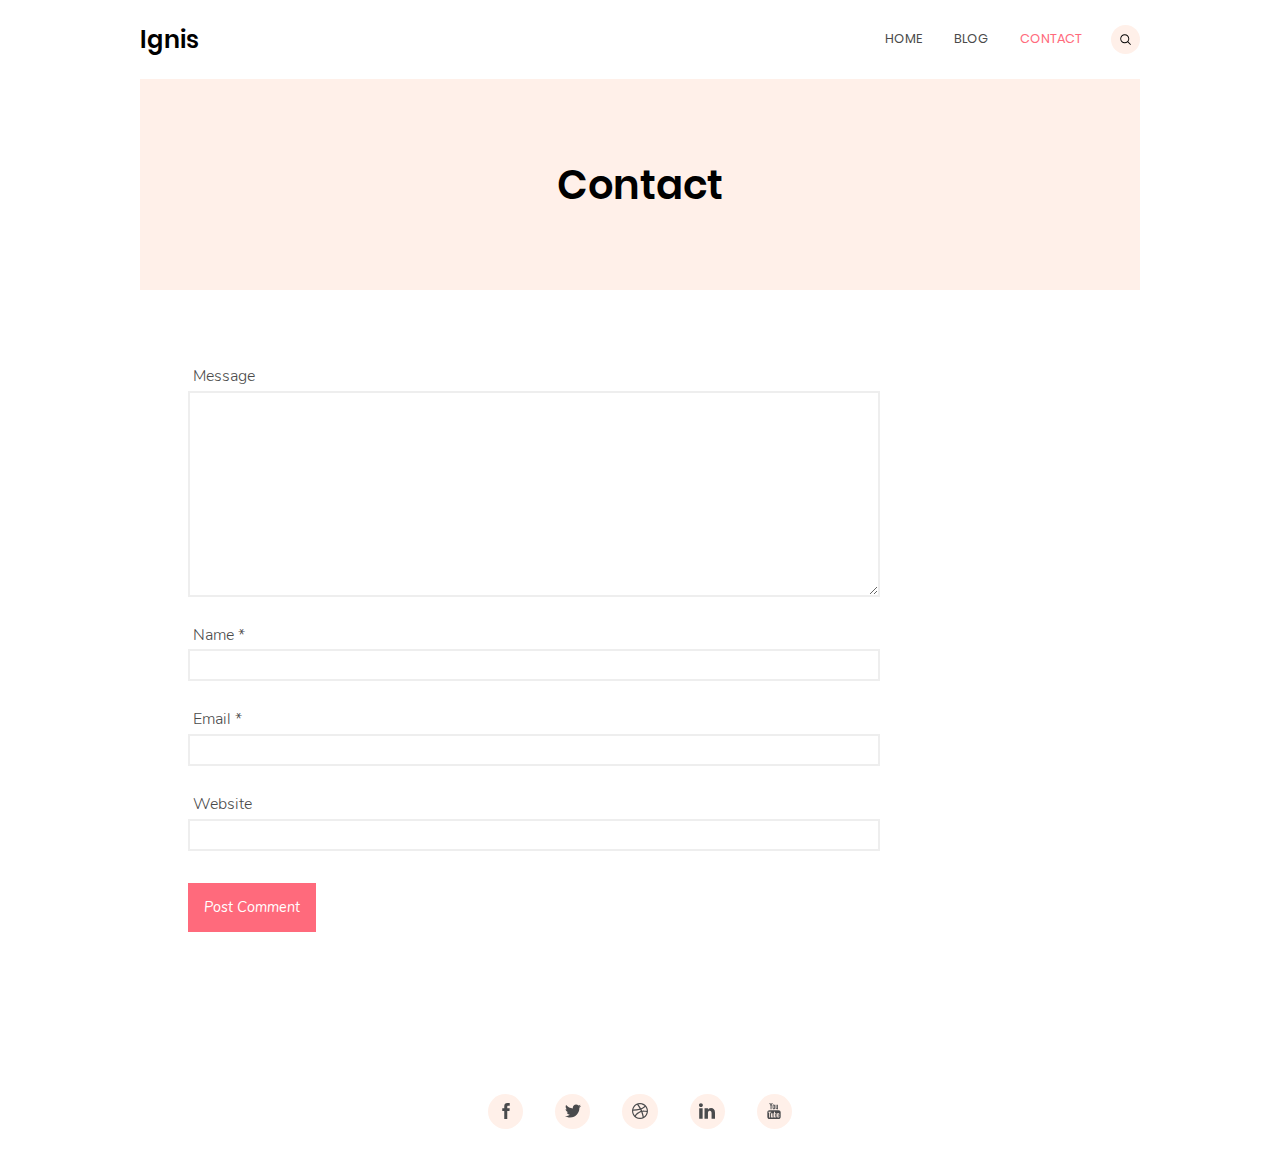
<file: contact.html>
<!DOCTYPE html>
<html lang="en">

<head>
    <meta charset="utf-8">
    <meta http-equiv="x-ua-compatible" content="ie=edge"> <!-- Use IE Edge if available -->
    <title>Ignis | Contact</title> <!-- Page title -->
    <meta name="description" content="Ignis - Joe's Photography Portfolio"> <!-- Page description -->
    <meta name="viewport" content="width=device-width, initial-scale=1"> <!-- Make sure pixel == pixel on retina and zoom works on touch -->
    <!-- <link rel="apple-touch-icon" href="apple-touch-icon.png"> Website icons -->
    <link rel="stylesheet" type="text/css" href="styles/style.css"> <!-- Main CSS -->
</head>

<body class="contact">

    <!-- Header -->
    <header class="page-header">
        <h1 class="site-title"><a href="index.html">Ignis</a></h1>

        <nav class="header-nav">
            <ul>
                <li class="menu-item"><a href="index.html">Home</a></li>
                <li class="menu-item"><a href="blog.html">Blog</a></li>
                <li class="menu-item active"><a href="">Contact</a></li>
                <a class="menu-item menu-item-search" onclick="showSearch()">
                    <svg class="search-icon" version="1.1" xmlns="http://www.w3.org/2000/svg" viewBox="0 0 512 512" xmlns:xlink="http://www.w3.org/1999/xlink" enable-background="new 0 0 512 512">
                        <g>
                            <path
                                d="M495,466.2L377.2,348.4c29.2-35.6,46.8-81.2,46.8-130.9C424,103.5,331.5,11,217.5,11C103.4,11,11,103.5,11,217.5   S103.4,424,217.5,424c49.7,0,95.2-17.5,130.8-46.7L466.1,495c8,8,20.9,8,28.9,0C503,487.1,503,474.1,495,466.2z M217.5,382.9   C126.2,382.9,52,308.7,52,217.5S126.2,52,217.5,52C308.7,52,383,126.3,383,217.5S308.7,382.9,217.5,382.9z" />
                        </g>
                    </svg>
                </a>
            </ul>
            <form class="search-with-button" action="">
                <input type="search" name="search" placeholder="Search..." />
                <button type="submit">Search</button>
            </form>
        </nav>
        <button class="nav-toggle-open" onclick="toggleNavOn()" type="button">&#9776;</button>
        <nav class="header-nav--small">
            <button class="nav-toggle-close" onclick="toggleNavOff()" type="button">&#10799;</button>
            <ul>
                <li class="menu-item--small"><a href="index.html">Home</a></li>
                <li class="menu-item--small"><a href="blog.html">Blog</a></li>
                <li class="menu-item--small"><a href="#">Contact</a></li>
            </ul>
        </nav>
    </header>

    <!-- Banner -->
    <section class="banner-section">
        <header class="banner-header">
            <h1 class="banner-title">Contact</h1>
        </header>
    </section>

    <!-- Contact Form -->
    <section class="contact-section">
        <form class="contact-form" action="">
            <!-- Write your message -->
            <label class="form-label" for="message">Message</label>
            <textarea class="form-textarea" id="message" name="message"></textarea>

            <!-- Enter your name -->
            <label class="form-label" for="name">Name *</label>
            <input class="form-input" type="name" name="name" id="name" required />

            <!-- Enter your email -->
            <label class="form-label" for="email">Email *</label>
            <input class="form-input" type="email" name="email" id="email" required />

            <!-- Enter your website -->
            <label class="form-label" for="website">Website</label>
            <input class="form-input" type="url" name="website" id="website" />

            <!-- Submit form -->
            <input class="form-submit" type="submit" value="Post Comment" />
        </form>
    </section>

    <footer class="footer">
        <nav class="footer-nav">
            <section class="socials">
                <!-- Facebook Social SVG -->
                <a class="menu-item" href="" rel="external" aria-label="Follow Joe on Facebook" title="Follow Joe on Facebook"><svg aria-hidden="true" class="social-icon" version="1.1" xmlns="http://www.w3.org/2000/svg"
                        xmlns:xlink="http://www.w3.org/1999/xlink" x="0px" y="0px" viewBox="0 0 512 512" style="enable-background:new 0 0 512 512;" xml:space="preserve">
                        <g>
                            <path
                                d="M296.296,512H200.36V256h-64v-88.225l64-0.029l-0.104-51.976C200.256,43.794,219.773,0,304.556,0h70.588v88.242h-44.115 c-33.016,0-34.604,12.328-34.604,35.342l-0.131,44.162h79.346l-9.354,88.225L296.36,256L296.296,512z" />
                        </g>
                    </svg></a>

                <!-- Twitter Social SVG -->
                <a class="menu-item" href="" rel="external" aria-label="Follow Joe on Twitter" title="Follow Joe on Twitter"><svg aria-hidden="true" class="social-icon" version="1.1" xmlns="http://www.w3.org/2000/svg"
                        xmlns:xlink="http://www.w3.org/1999/xlink" x="0px" y="0px" viewBox="0 0 612 612" style="enable-background:new 0 0 612 612;" xml:space="preserve">
                        <g>
                            <path
                                d="M612,116.258c-22.525,9.981-46.694,16.75-72.088,19.772c25.929-15.527,45.777-40.155,55.184-69.411 c-24.322,14.379-51.169,24.82-79.775,30.48c-22.907-24.437-55.49-39.658-91.63-39.658c-69.334,0-125.551,56.217-125.551,125.513 c0,9.828,1.109,19.427,3.251,28.606C197.065,206.32,104.556,156.337,42.641,80.386c-10.823,18.51-16.98,40.078-16.98,63.101 c0,43.559,22.181,81.993,55.835,104.479c-20.575-0.688-39.926-6.348-56.867-15.756v1.568c0,60.806,43.291,111.554,100.693,123.104 c-10.517,2.83-21.607,4.398-33.08,4.398c-8.107,0-15.947-0.803-23.634-2.333c15.985,49.907,62.336,86.199,117.253,87.194 c-42.947,33.654-97.099,53.655-155.916,53.655c-10.134,0-20.116-0.612-29.944-1.721c55.567,35.681,121.536,56.485,192.438,56.485 c230.948,0,357.188-191.291,357.188-357.188l-0.421-16.253C573.872,163.526,595.211,141.422,612,116.258z" />
                        </g>
                    </svg></a>

                <!-- Dribbble Social SVG -->
                <a class="menu-item" href="" rel="external" aria-label="Follow Joe on Dribbble" title="Follow Joe on Dribbble"><svg aria-hidden="true" class="social-icon" version="1.1" xmlns="http://www.w3.org/2000/svg"
                        xmlns:xlink="http://www.w3.org/1999/xlink" x="0px" y="0px" viewBox="0 0 438.533 438.533" style="enable-background:new 0 0 438.533 438.533;" xml:space="preserve">
                        <g>
                            <path
                                d="M409.133,109.203c-19.608-33.592-46.205-60.189-79.798-79.796C295.736,9.801,259.058,0,219.273,0 c-39.781,0-76.47,9.801-110.063,29.407c-33.595,19.604-60.192,46.201-79.8,79.796C9.801,142.8,0,179.489,0,219.267 c0,39.78,9.804,76.463,29.407,110.062c19.607,33.592,46.204,60.189,79.799,79.798c33.597,19.605,70.283,29.407,110.063,29.407 s76.47-9.802,110.065-29.407c33.593-19.602,60.189-46.206,79.795-79.798c19.603-33.596,29.403-70.284,29.403-110.062 C438.533,179.485,428.732,142.795,409.133,109.203z M219.27,31.977c47.201,0,88.41,15.607,123.621,46.82l-3.569,4.993 c-1.427,2.002-4.996,5.852-10.704,11.565c-5.709,5.708-11.943,11.136-18.699,16.274c-6.762,5.14-15.94,10.992-27.555,17.559 c-11.611,6.567-23.982,12.328-37.117,17.276c-21.887-40.355-45.296-76.709-70.231-109.064 C190.055,33.784,204.805,31.977,219.27,31.977z M72.524,103.06c18.271-23.026,40.537-40.73,66.806-53.1 c23.601,31.405,46.82,67.381,69.662,107.921c-57.862,15.227-115.532,22.841-173.014,22.838 C42.072,151.98,54.253,126.091,72.524,103.06z M44.54,286.794c-8.376-21.412-12.563-43.923-12.563-67.527 c0-2.666,0.098-4.665,0.286-5.996c68.905,0,132.955-8.848,192.149-26.553c6.092,11.8,11.136,22.364,15.133,31.693 c-0.771,0.38-1.999,0.806-3.713,1.283c-1.719,0.476-2.953,0.806-3.721,0.999l-10.561,3.711 c-7.236,2.666-16.708,7.235-28.409,13.703c-11.704,6.478-24.123,14.182-37.257,23.13c-13.134,8.949-26.696,20.797-40.684,35.553 c-13.99,14.75-25.743,30.591-35.26,47.53C64.713,327.381,52.914,308.2,44.54,286.794z M219.27,406.56 c-44.54,0-84.32-14.277-119.343-42.825l4.283,3.142c6.661-14.66,16.462-28.746,29.408-42.257 c12.944-13.511,25.41-24.413,37.401-32.695c11.991-8.274,25.028-16.077,39.115-23.414c14.084-7.323,23.691-11.991,28.835-13.983 c5.14-1.998,9.233-3.572,12.278-4.716l0.568-0.287h0.575c18.647,48.916,31.977,96.313,39.968,142.184 C268.756,401.611,244.397,406.557,219.27,406.56z M376.876,320.479c-14.086,21.796-31.696,39.834-52.817,54.104 c-7.81-43.776-19.985-88.415-36.549-133.902c37.877-5.907,76.8-3.142,116.771,8.274 C400.092,274.841,390.955,298.687,376.876,320.479z M403.706,216.698c-1.903-0.378-4.285-0.81-7.139-1.283 c-2.854-0.473-6.331-1.047-10.424-1.713c-4.087-0.666-8.662-1.283-13.702-1.855c-5.045-0.571-10.421-1.093-16.136-1.569 c-5.708-0.478-11.8-0.855-18.268-1.143c-6.479-0.284-13.042-0.428-19.705-0.428c-6.656,0-13.657,0.193-20.981,0.571 c-7.326,0.375-14.414,1.049-21.265,1.999c-0.575-0.953-1.287-2.524-2.143-4.714c-0.855-2.187-1.479-3.855-1.848-4.997 c-3.621-7.994-7.81-17.036-12.573-27.121c13.134-5.333,25.652-11.469,37.555-18.418c11.892-6.949,21.402-13.131,28.544-18.555 c7.139-5.43,13.895-11.188,20.27-17.277c6.379-6.09,10.513-10.323,12.423-12.703c1.906-2.384,3.713-4.714,5.424-6.995l0.287-0.288 c27.788,33.88,41.974,72.897,42.538,117.059L403.706,216.698z" />
                        </g>
                    </svg></a>

                <!-- LinkedIn Social SVG -->
                <a class="menu-item" href="" rel="external" aria-label="Follow Joe on LinkedIn" title="Follow Joe on LinkedIn"><svg aria-hidden="true" class="social-icon" version="1.1" xmlns="http://www.w3.org/2000/svg"
                        xmlns:xlink="http://www.w3.org/1999/xlink" x="0px" y="0px" viewBox="0 0 430.117 430.117" style="enable-background:new 0 0 430.117 430.117;" xml:space="preserve">
                        <g>
                            <path
                                d="M430.117,261.543V420.56h-92.188V272.193c0-37.271-13.334-62.707-46.703-62.707 c-25.473,0-40.632,17.142-47.301,33.724c-2.432,5.928-3.058,14.179-3.058,22.477V420.56h-92.219c0,0,1.242-251.285,0-277.32h92.21 v39.309c-0.187,0.294-0.43,0.611-0.606,0.896h0.606v-0.896c12.251-18.869,34.13-45.824,83.102-45.824 C384.633,136.724,430.117,176.361,430.117,261.543z M52.183,9.558C20.635,9.558,0,30.251,0,57.463 c0,26.619,20.038,47.94,50.959,47.94h0.616c32.159,0,52.159-21.317,52.159-47.94C103.128,30.251,83.734,9.558,52.183,9.558z M5.477,420.56h92.184v-277.32H5.477V420.56z" />
                        </g>
                    </svg></a>

                <!-- YouTube Social SVG -->
                <a class="menu-item" href="" rel="external" aria-label="Follow Joe on YouTube" title="Follow Joe on YouTube"><svg aria-hidden="true" class="social-icon" version="1.1" xmlns="http://www.w3.org/2000/svg"
                        xmlns:xlink="http://www.w3.org/1999/xlink" x="0px" y="0px" viewBox="0 0 90 90" style="enable-background:new 0 0 90 90;" xml:space="preserve">
                        <g>
                            <path
                                d="M70.939,65.832H66l0.023-2.869c0-1.275,1.047-2.318,2.326-2.318h0.315c1.282,0,2.332,1.043,2.332,2.318 L70.939,65.832z M52.413,59.684c-1.253,0-2.278,0.842-2.278,1.873V75.51c0,1.029,1.025,1.869,2.278,1.869 c1.258,0,2.284-0.84,2.284-1.869V61.557C54.697,60.525,53.671,59.684,52.413,59.684z M82.5,51.879v26.544 C82.5,84.79,76.979,90,70.23,90H19.771C13.02,90,7.5,84.79,7.5,78.423V51.879c0-6.367,5.52-11.578,12.271-11.578H70.23 C76.979,40.301,82.5,45.512,82.5,51.879z M23.137,81.305l-0.004-27.961l6.255,0.002v-4.143l-16.674-0.025v4.073l5.205,0.015v28.039 H23.137z M41.887,57.509h-5.215v14.931c0,2.16,0.131,3.24-0.008,3.621c-0.424,1.158-2.33,2.388-3.073,0.125 c-0.126-0.396-0.015-1.591-0.017-3.643l-0.021-15.034h-5.186l0.016,14.798c0.004,2.268-0.051,3.959,0.018,4.729 c0.127,1.357,0.082,2.939,1.341,3.843c2.346,1.69,6.843-0.252,7.968-2.668l-0.01,3.083l4.188,0.005L41.887,57.509L41.887,57.509z M58.57,74.607L58.559,62.18c-0.004-4.736-3.547-7.572-8.356-3.74l0.021-9.239l-5.209,0.008l-0.025,31.89l4.284-0.062l0.39-1.986 C55.137,84.072,58.578,80.631,58.57,74.607z M74.891,72.96l-3.91,0.021c-0.002,0.155-0.008,0.334-0.01,0.529v2.182 c0,1.168-0.965,2.119-2.137,2.119h-0.766c-1.174,0-2.139-0.951-2.139-2.119V75.45v-2.4v-3.097h8.954v-3.37 c0-2.463-0.063-4.925-0.267-6.333c-0.641-4.454-6.893-5.161-10.051-2.881c-0.991,0.712-1.748,1.665-2.188,2.945 c-0.444,1.281-0.665,3.031-0.665,5.254v7.41C61.714,85.296,76.676,83.555,74.891,72.96z M54.833,32.732 c0.269,0.654,0.687,1.184,1.254,1.584c0.56,0.394,1.276,0.592,2.134,0.592c0.752,0,1.418-0.203,1.998-0.622 c0.578-0.417,1.065-1.04,1.463-1.871l-0.099,2.046h5.813V9.74H62.82v19.24c0,1.042-0.858,1.895-1.907,1.895 c-1.043,0-1.904-0.853-1.904-1.895V9.74h-4.776v16.674c0,2.124,0.039,3.54,0.102,4.258C54.4,31.385,54.564,32.069,54.833,32.732z M37.217,18.77c0-2.373,0.198-4.226,0.591-5.562c0.396-1.331,1.107-2.401,2.137-3.208c1.027-0.811,2.342-1.217,3.941-1.217 c1.345,0,2.497,0.264,3.459,0.781c0.967,0.52,1.713,1.195,2.23,2.028c0.527,0.836,0.885,1.695,1.076,2.574 c0.195,0.891,0.291,2.235,0.291,4.048v6.252c0,2.293-0.092,3.98-0.271,5.051c-0.177,1.074-0.557,2.07-1.146,3.004 c-0.58,0.924-1.329,1.615-2.237,2.056c-0.918,0.445-1.968,0.663-3.154,0.663c-1.325,0-2.441-0.183-3.361-0.565 c-0.923-0.38-1.636-0.953-2.144-1.714c-0.513-0.762-0.874-1.69-1.092-2.772c-0.219-1.081-0.323-2.707-0.323-4.874L37.217,18.77 L37.217,18.77z M41.77,28.59c0,1.4,1.042,2.543,2.311,2.543c1.27,0,2.308-1.143,2.308-2.543V15.43c0-1.398-1.038-2.541-2.308-2.541 c-1.269,0-2.311,1.143-2.311,2.541V28.59z M25.682,35.235h5.484l0.006-18.96l6.48-16.242h-5.998l-3.445,12.064L24.715,0h-5.936 l6.894,16.284L25.682,35.235z" />
                        </g>
                    </svg></a>
            </section>
        </nav>
    </footer>

    <script type="text/javascript" src="js/script.js"></script>
    <script type="text/javascript" src="js/modernizr-custom.js">
        < /body>

        <
        /html>
</file>
<file: styles/style.css>
@import 'normalise.css';
@font-face {
  font-family: "Nunito";
  src: url("../assets/fonts/Nunito/Nunito-Light.ttf") format("truetype");
  font-weight: normal;
  font-display: swap;
}
@font-face {
  font-family: "Nunito";
  src: url("../assets/fonts/Nunito/Nunito-Italic.ttf") format("truetype");
  font-weight: normal;
  font-style: italic;
  font-display: swap;
}
@font-face {
  font-family: "Nunito";
  src: url("../assets/fonts/Nunito/Nunito-SemiBold.ttf") format("truetype");
  font-weight: bold;
  font-display: swap;
}
@font-face {
  font-family: "Poppins";
  src: url("../assets/fonts/Poppins/Poppins-Light.ttf") format("truetype");
  font-weight: 300;
  font-display: swap;
}
@font-face {
  font-family: "Poppins";
  src: url("../assets/fonts/Poppins/Poppins-Regular.ttf") format("truetype");
  font-weight: normal;
  font-display: swap;
}
@font-face {
  font-family: "Poppins";
  src: url("../assets/fonts/Poppins/Poppins-SemiBold.ttf") format("truetype");
  font-weight: bold;
  font-display: swap;
}
p {
  font-size: 16px;
}

body {
  margin: 0 auto;
  padding: 0;
  max-width: 1000px;
  width: 100vw;
  font-family: "Nunito", Arial, sans-serif;
}

.footer .footer-nav .socials .menu-item, .footer .footer-nav .socials, .blog-section-1, .blog-section-2, .gallery-item-overlay, .gallery-section-1,
.gallery-section-2, .hero-section .hero-content, .page-header .header-nav ul .menu-item.menu-item-search, .page-header .header-nav ul, .page-header {
  display: -webkit-flex;
  display: -moz-flex;
  display: -o-flex;
  display: -ms-flex;
  display: flex;
}

body {
  display: grid;
  grid-template-rows: repeat(4, auto);
  grid-template-columns: repeat(2, 1fr);
}

.page-header {
  grid-row: 1/span 1;
  grid-column: 1/span 2;
}

.banner-section {
  grid-row: 2/span 1;
  grid-column: 1/span 2;
}

.hero-section {
  grid-row: 2/span 1;
  grid-column: 1/span 2;
  display: grid;
  grid-template-rows: auto;
  grid-template-columns: auto;
}
.hero-section .hero-image {
  grid-row: 1/span 1;
  grid-column: 1/span 1;
}
.hero-section .hero-content {
  grid-row: 1/span 1;
  grid-column: 1/span 1;
}

.blog-post,
.blog-section-1,
.gallery-section-1 {
  grid-row: 3/span 1;
  grid-column: 1/span 1;
}

@media (max-width: 767px) {
  .gallery-section-1 {
    grid-row: 4/span 1;
    grid-column: 1/span 2;
  }

  .blog-post,
.blog-section-1 {
    grid-row: 3/span 1;
    grid-column: 1/span 2;
  }
}
.blog-section-2,
.blog-sidebar,
.gallery-section-2 {
  grid-row: 3/span 1;
  grid-column: 2/span 1;
}

@media (max-width: 767px) {
  .gallery-section-2 {
    grid-row: 3/span 1;
    grid-column: 1/span 2;
  }

  .blog-section-2,
.blog-sidebar {
    grid-row: 4/span 1;
    grid-column: 1/span 2;
  }
}
.gallery-item {
  display: grid;
  grid-template-rows: auto;
  grid-template-columns: auto;
}

.gallery-item picture {
  grid-row: 1/span 1;
  grid-column: 1/span 1;
}

.gallery-item-overlay {
  grid-row: 1/span 1;
  grid-column: 1/span 1;
}

.contact-section {
  grid-row: 3/span 1;
  grid-column: 1/span 2;
}

.footer {
  grid-row: 4/span 1;
  grid-column: 1/span 2;
}
@media (max-width: 767px) {
  .footer {
    grid-row: 5/span 1;
  }
}

.page-header {
  justify-content: space-between;
  align-items: center;
  margin: 0;
}
@media (max-width: 767px) {
  .page-header {
    justify-content: center;
    flex-direction: column;
    align-items: center;
    padding: 1rem 2rem 0.7rem;
  }
}
@media (min-width: 768px) and (max-width: 1023px) {
  .page-header {
    padding: 1.5rem 2rem;
  }
}
.page-header .site-title {
  margin: 0;
  font-family: "Poppins", Arial, sans-serif;
  font-size: 1.5rem;
}
.page-header .site-title a {
  color: black;
  text-decoration: none;
}
.page-header .header-nav {
  position: relative;
}
@media (min-width: 1px) and (max-width: 1023px) {
  .page-header .header-nav {
    display: none;
  }
  .page-header .header-nav .nav-toggle-on {
    z-index: 3;
    font-size: 2rem;
  }
}
.page-header .header-nav ul {
  -webkit-flex-direction: row;
  -moz-flex-direction: row;
  -o-flex-direction: row;
  -ms-flex-direction: row;
  flex-direction: row;
  -webkit-justify-content: center;
  -moz-justify-content: center;
  -o-justify-content: center;
  -ms-justify-content: center;
  justify-content: center;
  -webkit-align-items: center;
  -moz-align-items: center;
  -o-align-items: center;
  -ms-align-items: center;
  align-items: center;
}
.page-header .header-nav ul .menu-item {
  display: inline-block;
  margin: 0.5rem;
  padding: 0.5rem;
  font-family: "Poppins", Arial, sans-serif;
  font-size: 0.8rem;
  font-weight: normal;
  text-transform: uppercase;
}
.page-header .header-nav ul .menu-item a {
  color: #4a4a4a;
  text-decoration: none;
}
.page-header .header-nav ul .menu-item a:hover {
  color: #ff6a7c;
  -webkit-transition: all 0.2s;
  -moz-transition: all 0.2s;
  -o-transition: all 0.2s;
  -ms-transition: all 0.2s;
  transition: all 0.2s;
}
.page-header .header-nav ul .menu-item.menu-item-search {
  -webkit-flex-direction: row;
  -moz-flex-direction: row;
  -o-flex-direction: row;
  -ms-flex-direction: row;
  flex-direction: row;
  -webkit-justify-content: center;
  -moz-justify-content: center;
  -o-justify-content: center;
  -ms-justify-content: center;
  justify-content: center;
  -webkit-align-items: center;
  -moz-align-items: center;
  -o-align-items: center;
  -ms-align-items: center;
  align-items: center;
  width: 1.8rem;
  height: 1.8rem;
  margin: 0 0 0 0.8rem;
  padding: 0;
  background-color: #fff0e9;
  border-radius: 20px;
  -webkit-transition: all 0.2s;
  -moz-transition: all 0.2s;
  -o-transition: all 0.2s;
  -ms-transition: all 0.2s;
  transition: all 0.2s;
}
.page-header .header-nav ul .menu-item.menu-item-search:hover {
  background-color: #ff6a7c !important;
  cursor: pointer;
  -webkit-transition: all 0.3s;
  -moz-transition: all 0.3s;
  -o-transition: all 0.3s;
  -ms-transition: all 0.3s;
  transition: all 0.3s;
}
.page-header .header-nav ul .menu-item.menu-item-search:hover .search-icon {
  fill: white;
}
.page-header .header-nav ul .active a {
  color: #ff6a7c;
}
.page-header .header-nav .search-with-button {
  position: absolute;
  bottom: -35px;
  right: 0;
  display: none;
}
.page-header .header-nav .search-with-button input[type=search] {
  position: relative;
  left: 4px;
  height: 35px;
  padding: 0 10px;
  border: 2px solid #ccc;
}
.page-header .header-nav .search-with-button input[type=search],
.page-header .header-nav .search-with-button button[type=submit] {
  font-size: 0.8rem;
  -webkit-transition: all 0.2s;
  -moz-transition: all 0.2s;
  -o-transition: all 0.2s;
  -ms-transition: all 0.2s;
  transition: all 0.2s;
}
.page-header .header-nav .search-with-button input[type=search]:focus,
.page-header .header-nav .search-with-button button[type=submit]:focus {
  outline: none;
}
.page-header .header-nav .search-with-button button[type=submit] {
  height: 35px;
  padding: 0 10px;
  background-color: #ff6a7c;
  border: 2px solid #ff5166;
  color: white;
  font-size: 0.8rem;
  font-style: italic;
}
@media (min-width: 1024px) {
  .page-header .header-nav--small,
.page-header .nav-toggle-close,
.page-header .nav-toggle-open {
    display: none;
  }
}
@media (min-width: 1px) and (max-width: 1023px) {
  .page-header .header-nav--small {
    display: none;
  }
  .page-header .header-nav--small.visible {
    position: fixed;
    left: 0;
    top: 0;
    z-index: 4;
    display: block;
    width: 100%;
    box-sizing: border-box;
    overflow: auto;
    background-color: #202529;
    padding: 0.8rem 2rem;
  }
  .page-header .header-nav--small.visible ul {
    display: flex;
    flex-direction: column;
    justify-content: center;
    align-items: center;
    padding-left: 0;
    margin: 3rem 2rem 1rem;
  }
  .page-header .header-nav--small.visible ul .menu-item--small {
    display: inline-block;
    text-transform: uppercase;
    font-family: "Poppins", Arial, sans-serif;
    margin: 1rem;
  }
  .page-header .header-nav--small.visible ul .menu-item--small a {
    color: white;
    text-decoration: none;
    font-family: "Poppins", Arial, sans-serif;
    letter-spacing: 0.06rem;
  }
  .page-header .header-nav--small.visible .nav-toggle-close {
    z-index: 5;
    float: right;
    -webkit-appearance: none;
    background: transparent;
    border: none;
    color: white;
    font-size: 2rem;
  }
  .page-header .header-nav--small.visible .nav-toggle-close:focus {
    outline: none;
  }
  .page-header .nav-toggle-open {
    -webkit-appearance: none;
    background: transparent;
    border: none;
    font-size: 1.5rem;
  }
}
@media (min-width: 1px) and (max-width: 1023px) and (max-width: 767px) {
  .page-header .nav-toggle-open {
    font-size: 1.8rem;
    margin-top: 1rem;
  }
}
@media (min-width: 1px) and (max-width: 1023px) {
  .page-header .nav-toggle-open:focus {
    outline: none;
  }
}
@media (min-width: 1px) and (max-width: 1023px) {
  .page-header .nav-toggle-open.hidden {
    display: none;
  }
}
@media (min-width: 1px) and (max-width: 1023px) and (min-width: 1px) and (max-width: 1023px) {
  .page-header .nav-toggle-open.hidden {
    display: inline-block;
    visibility: hidden;
  }
}

.page-header .header-nav .search-with-button.expand {
  display: inline-block;
  z-index: 2;
}

.search-icon {
  width: 0.7rem;
  height: 0.7rem;
  -webkit-transition: all 0.2s;
  -moz-transition: all 0.2s;
  -o-transition: all 0.2s;
  -ms-transition: all 0.2s;
  transition: all 0.2s;
}
.search-icon:hover {
  -webkit-transition: all 0.2s;
  -moz-transition: all 0.2s;
  -o-transition: all 0.2s;
  -ms-transition: all 0.2s;
  transition: all 0.2s;
}

.banner-section {
  position: relative;
  padding: 3.5rem 2rem;
  background-color: #fff0e9;
}
@media (max-width: 767px) {
  .banner-section {
    padding: 2rem;
  }
}
.banner-section .banner-title {
  font-size: 2.5rem;
  font-family: "Poppins", Arial, sans-serif;
  font-weight: bold;
  color: black;
  text-align: center;
}
@media (max-width: 767px) {
  .banner-section .banner-title {
    font-size: 1.5rem;
  }
}
@media (min-width: 768px) and (max-width: 1023px) {
  .banner-section .banner-title {
    font-size: 2rem;
  }
}

.no-webp .hero-image {
  background: url("../assets/hero.jpeg") center center/cover no-repeat #fff0e9;
}

.webp .hero-image {
  background: url("../assets/hero.webp") center center/cover no-repeat #fff0e9;
}

.hero-section {
  background-color: black;
}
.hero-section .hero-image {
  filter: contrast(0.4) opacity(0.7);
}
.hero-section .hero-content {
  z-index: 1;
  -webkit-flex-direction: column;
  -moz-flex-direction: column;
  -o-flex-direction: column;
  -ms-flex-direction: column;
  flex-direction: column;
  -webkit-justify-content: center;
  -moz-justify-content: center;
  -o-justify-content: center;
  -ms-justify-content: center;
  justify-content: center;
  -webkit-align-items: flex-start;
  -moz-align-items: flex-start;
  -o-align-items: flex-start;
  -ms-align-items: flex-start;
  align-items: flex-start;
  padding: 12rem 2rem;
}
@media (max-width: 767px) {
  .hero-section .hero-content {
    padding: 18% 2rem;
  }
}
@media (min-width: 768px) and (max-width: 1023px) {
  .hero-section .hero-content {
    padding: 18% 2rem;
  }
}
.hero-section .hero-content .hero-title {
  margin: 0;
  font-size: 4.2rem;
  font-family: "Poppins", Arial, sans-serif;
  font-weight: bold;
  color: white;
  filter: contrast(1) brightness(1);
  letter-spacing: 0.08rem;
}
@media (max-width: 767px) {
  .hero-section .hero-content .hero-title {
    font-size: 1.5rem;
  }
}
@media (min-width: 768px) and (max-width: 1023px) {
  .hero-section .hero-content .hero-title {
    font-size: 2rem;
  }
}
.hero-section .hero-content .hero-instructions {
  margin-top: 1rem;
  font-family: "Nunito", Arial, sans-serif;
  font-size: 1rem;
  color: #6c7175;
}
@media (max-width: 767px) {
  .hero-section .hero-content .hero-instructions {
    font-size: 1.15rem;
    max-width: 45%;
  }
}
.hero-section .hero-content .hero-emphasised {
  font-family: serif;
  font-style: italic;
  font-size: 4.6rem;
  color: #37cade;
  letter-spacing: 0;
}
@media (max-width: 767px) {
  .hero-section .hero-content .hero-emphasised {
    font-size: 1.6rem;
  }
}
@media (min-width: 768px) and (max-width: 1023px) {
  .hero-section .hero-content .hero-emphasised {
    font-size: 2.1rem;
  }
}
.hero-section .hero-content .hero-period {
  color: #fe6c7f;
}

.gallery-section-1 {
  box-sizing: border-box;
  margin: 3rem 0.5rem 0 4rem;
  padding: 1rem;
}
@media (min-width: 768px) and (max-width: 1023px) {
  .gallery-section-1 {
    margin: 3rem 0.5rem 0 2rem;
    padding: 0.3rem;
  }
}
@media (max-width: 767px) {
  .gallery-section-1 {
    margin: auto 0;
    padding: 0 1rem 1rem;
  }
}

.gallery-section-2 {
  box-sizing: border-box;
  margin: 3rem 4rem 0 0.5rem;
  padding: 1rem;
}
@media (min-width: 768px) and (max-width: 1023px) {
  .gallery-section-2 {
    margin: 3rem 2rem 0 0.5rem;
    padding: 0.3rem;
  }
}
@media (max-width: 767px) {
  .gallery-section-2 {
    margin: 0 auto;
    padding: 1rem 1rem 0;
  }
}

.gallery-section-1,
.gallery-section-2 {
  -webkit-justify-content: flex-start;
  -moz-justify-content: flex-start;
  -o-justify-content: flex-start;
  -ms-justify-content: flex-start;
  justify-content: flex-start;
  -webkit-flex-flow: column wrap;
  -moz-flex-flow: column wrap;
  -o-flex-flow: column wrap;
  -ms-flex-flow: column wrap;
  flex-flow: column wrap;
  -webkit-align-items: center;
  -moz-align-items: center;
  -o-align-items: center;
  -ms-align-items: center;
  align-items: center;
}

.gallery-item {
  margin: 1.5rem 0;
  overflow: hidden;
}
@media (min-width: 768px) and (max-width: 1023px) {
  .gallery-item {
    margin: 0.8rem 0;
  }
}
@media (max-width: 767px) {
  .gallery-item {
    margin: 0.5rem 0;
  }
}
.gallery-item-overlay {
  padding: 1rem 1.8rem;
  -webkit-flex-direction: column;
  -moz-flex-direction: column;
  -o-flex-direction: column;
  -ms-flex-direction: column;
  flex-direction: column;
  -webkit-justify-content: flex-end;
  -moz-justify-content: flex-end;
  -o-justify-content: flex-end;
  -ms-justify-content: flex-end;
  justify-content: flex-end;
  -webkit-align-items: flex-start;
  -moz-align-items: flex-start;
  -o-align-items: flex-start;
  -ms-align-items: flex-start;
  align-items: flex-start;
  opacity: 0;
  -webkit-transition: all 0.2s;
  -moz-transition: all 0.2s;
  -o-transition: all 0.2s;
  -ms-transition: all 0.2s;
  transition: all 0.2s;
}
.gallery-item .gallery-image {
  display: block;
  transition: all 0.5s ease;
}
.gallery-item:hover .gallery-image {
  transform: scale(1.1);
  filter: contrast(0.7) brightness(0.7);
}
.gallery-item:hover .gallery-item-overlay {
  opacity: 1;
  z-index: 1;
}
.gallery-item .gallery-title {
  max-width: 15rem;
  color: white;
  font-family: "Poppins", Arial, sans-serif;
  font-size: 1rem;
  font-weight: bold;
  letter-spacing: 0.1rem;
  line-height: 1.2rem;
}
.gallery-item .category {
  padding: 5px 10px;
  background-color: #1c808f;
  color: white;
  font-size: 0.9rem;
  text-decoration: none;
  font-weight: bold;
}

.gallery-item img {
  max-width: 100%;
}

.featured-image {
  max-width: 100%;
}

.blog-section-1, .blog-section-2 {
  -webkit-justify-content: flex-start;
  -moz-justify-content: flex-start;
  -o-justify-content: flex-start;
  -ms-justify-content: flex-start;
  justify-content: flex-start;
  -webkit-flex-flow: column wrap;
  -moz-flex-flow: column wrap;
  -o-flex-flow: column wrap;
  -ms-flex-flow: column wrap;
  flex-flow: column wrap;
  -webkit-align-items: center;
  -moz-align-items: center;
  -o-align-items: center;
  -ms-align-items: center;
  align-items: center;
}
@media (max-width: 767px) {
  .blog-section-1 .blog-section-2,
.blog-section-1 .blog-sidebar, .blog-section-2 .blog-section-2,
.blog-section-2 .blog-sidebar {
    padding: 3rem 0.5rem 0 3rem;
  }
  .blog-section-1 .blog-sidebar, .blog-section-2 .blog-sidebar {
    margin-top: 2rem;
  }
}
.blog-post, .blog-section-1 {
  box-sizing: border-box;
  margin: 3rem 0.5rem 0 3rem;
  padding: 0.25rem;
}
@media (max-width: 767px) {
  .blog-post, .blog-section-1 {
    margin: 3rem 2rem 0;
  }
}
.blog-section-2 {
  box-sizing: border-box;
  margin: 3rem 3rem 0 2rem;
  padding: 0.25rem;
}
@media (max-width: 767px) {
  .blog-section-2 {
    margin: 0 2rem;
  }
}
.blog-sidebar {
  box-sizing: border-box;
  margin: 3rem 3rem 0 2rem;
  padding: 0.25rem;
}
@media (max-width: 767px) {
  .blog-sidebar {
    margin: 2.5rem 2rem 0;
  }
}
.blog-sidebar .sidebar-list-title {
  margin-top: 3rem;
}
.blog-sidebar .sidebar-search input[type=search] {
  position: relative;
  height: 35px;
  padding: 0 10px;
  border: 2px solid #ccc;
}
.blog-sidebar .sidebar-search input[type=search],
.blog-sidebar .sidebar-search button[type=submit] {
  font-size: 0.8rem;
  -webkit-transition: all 0.2s;
  -moz-transition: all 0.2s;
  -o-transition: all 0.2s;
  -ms-transition: all 0.2s;
  transition: all 0.2s;
}
.blog-sidebar .sidebar-search input[type=search]:focus,
.blog-sidebar .sidebar-search button[type=submit]:focus {
  outline: none;
}
.blog-sidebar .sidebar-search button[type=submit] {
  height: 35px;
  padding: 0 10px;
  background-color: #ff6a7c;
  border: 1px solid #ff5166;
  color: white;
  font-size: 0.8rem;
  font-style: italic;
}
.blog-sidebar .sidebar-list li {
  margin-bottom: 0.7rem;
}
.blog-sidebar .sidebar-list li a {
  margin-bottom: 0.7rem;
  color: #4a4a4a;
  font-size: 0.9rem;
  text-decoration: none;
}
.blog-sidebar .sidebar-list--no-bullets {
  padding-left: 0;
  list-style: none;
}
.blog-sidebar .sidebar-list--no-bullets li {
  margin-bottom: 0.7rem;
}
.blog-sidebar .sidebar-list--no-bullets li a {
  margin-bottom: 0.7rem;
  color: #4a4a4a;
  font-size: 0.9rem;
  text-decoration: none;
}
@media (max-width: 767px) {
  .blog-card {
    margin-bottom: 1rem;
  }
}
.blog-card img {
  max-width: 100%;
}
.blog-card .blog-content {
  padding: 1.5rem 2rem;
  text-align: center;
}
.blog-card .blog-content .category {
  padding: 5px 10px;
  background-color: #1c808f;
  color: white;
  font-size: 0.8rem;
  text-decoration: none;
  font-weight: bold;
}
.blog-card .blog-content .title {
  margin: 1.5rem 0 0.7rem;
  font-size: 1.2rem;
  font-family: "Poppins", Arial, sans-serif;
}
.blog-card .blog-content .metadata {
  margin-top: 0;
  color: #727583;
  font-size: 0.9rem;
  font-weight: bold;
}
.blog-card .blog-content .excerpt {
  font-size: 1rem;
  line-height: 1.5rem;
}
.blog-card .blog-content .excerpt::after {
  content: "[...]";
}
.blog-card .blog-content .read-more a {
  color: #727583;
  font-size: 0.9rem;
  font-weight: bold;
}
.blog-post p {
  color: #4a4a4a;
  font-size: 0.9rem;
  font-weight: lighter;
  line-height: 1.6rem;
}
.blog-post .metadata {
  margin: 2rem 0 1rem;
  color: #727583;
  font-size: 0.7rem;
}
.blog-post .category {
  display: inline-block;
  margin-top: 1rem;
  padding: 5px;
  background-color: #1c808f;
  color: white;
  font-size: 0.65rem;
  text-decoration: none;
}

.contact-section {
  margin: 3rem;
}
.contact-section .contact-form {
  width: 75%;
}
@media (max-width: 767px) {
  .contact-section .contact-form {
    width: 100%;
  }
}
.contact-section .contact-form .form-input,
.contact-section .contact-form .form-label,
.contact-section .contact-form .form-textarea {
  display: block;
  width: 100%;
  padding: 5px;
  color: #4a4a4a;
}
.contact-section .contact-form .form-label {
  margin-top: 1.5rem;
}
.contact-section .contact-form .form-input,
.contact-section .contact-form .form-textarea {
  border: 2px solid #eee;
}
.contact-section .contact-form .form-input:focus,
.contact-section .contact-form .form-textarea:focus {
  outline: none;
}
.contact-section .contact-form .form-textarea {
  height: 12rem;
}
.contact-section .contact-form .form-submit {
  margin: 2rem 0;
  padding: 1rem;
  background-color: #ff6a7c;
  border: none;
  color: white;
  font-size: 0.9rem;
  font-style: italic;
}

.footer {
  margin: 4rem auto 1rem;
}
.footer .footer-nav .socials {
  -webkit-flex-direction: row;
  -moz-flex-direction: row;
  -o-flex-direction: row;
  -ms-flex-direction: row;
  flex-direction: row;
  -webkit-justify-content: center;
  -moz-justify-content: center;
  -o-justify-content: center;
  -ms-justify-content: center;
  justify-content: center;
  -webkit-align-items: center;
  -moz-align-items: center;
  -o-align-items: center;
  -ms-align-items: center;
  align-items: center;
  padding-left: 0;
}
.footer .footer-nav .socials .menu-item {
  position: relative;
  top: 2px;
  width: 2.2rem;
  height: 2.2rem;
  -webkit-justify-content: center;
  -moz-justify-content: center;
  -o-justify-content: center;
  -ms-justify-content: center;
  justify-content: center;
  -webkit-align-items: center;
  -moz-align-items: center;
  -o-align-items: center;
  -ms-align-items: center;
  align-items: center;
  margin: 1rem;
  background-color: #fff0e9;
  border-radius: 20px;
  -webkit-transition: all 0.2s;
  -moz-transition: all 0.2s;
  -o-transition: all 0.2s;
  -ms-transition: all 0.2s;
  transition: all 0.2s;
}
.footer .footer-nav .socials .menu-item:hover {
  background-color: #ff6a7c !important;
  -webkit-transition: all 0.2s;
  -moz-transition: all 0.2s;
  -o-transition: all 0.2s;
  -ms-transition: all 0.2s;
  transition: all 0.2s;
}
.footer .footer-nav .socials .menu-item:hover .social-icon {
  fill: white;
}

.footer-nav .socials .menu-item .social-icon {
  width: 1rem;
  height: 1rem;
  fill: #494a4c;
  -webkit-transition: all 0.2s;
  -moz-transition: all 0.2s;
  -o-transition: all 0.2s;
  -ms-transition: all 0.2s;
  transition: all 0.2s;
}

/*# sourceMappingURL=style.css.map */
</file>
